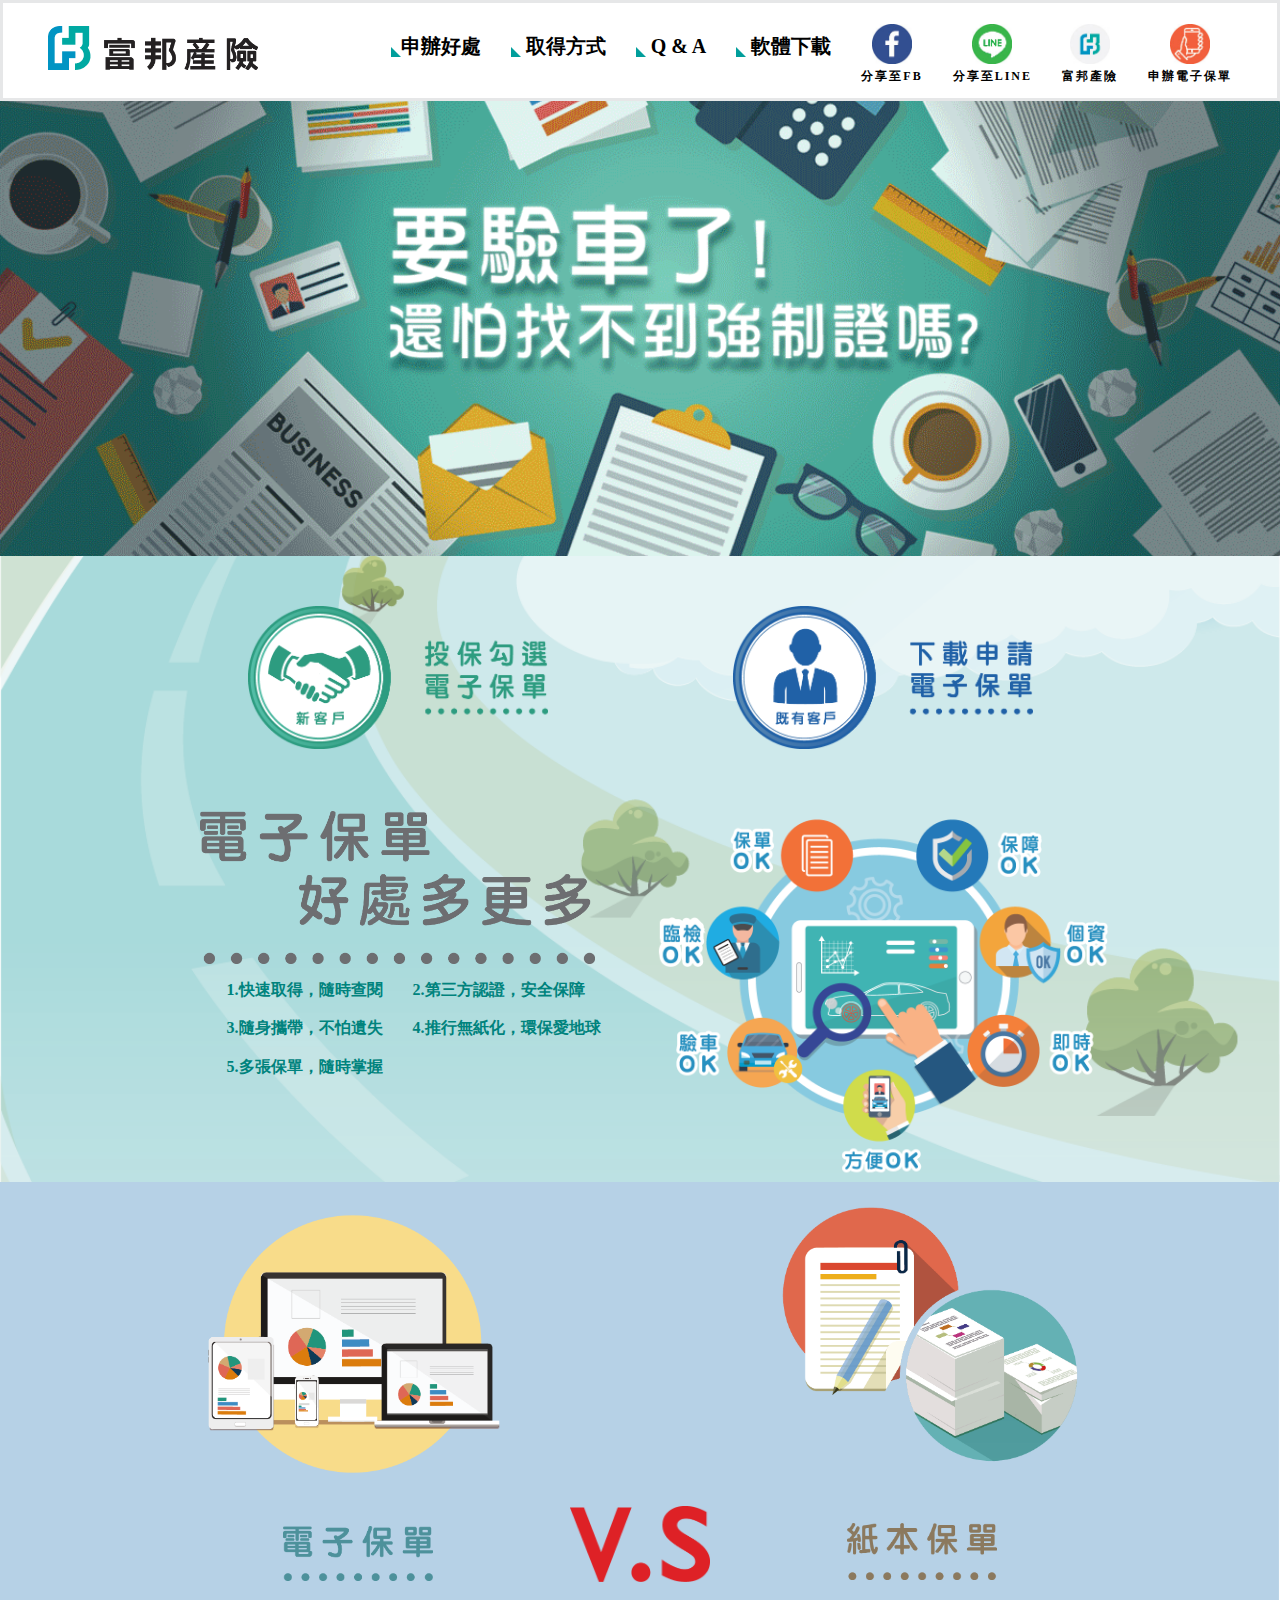
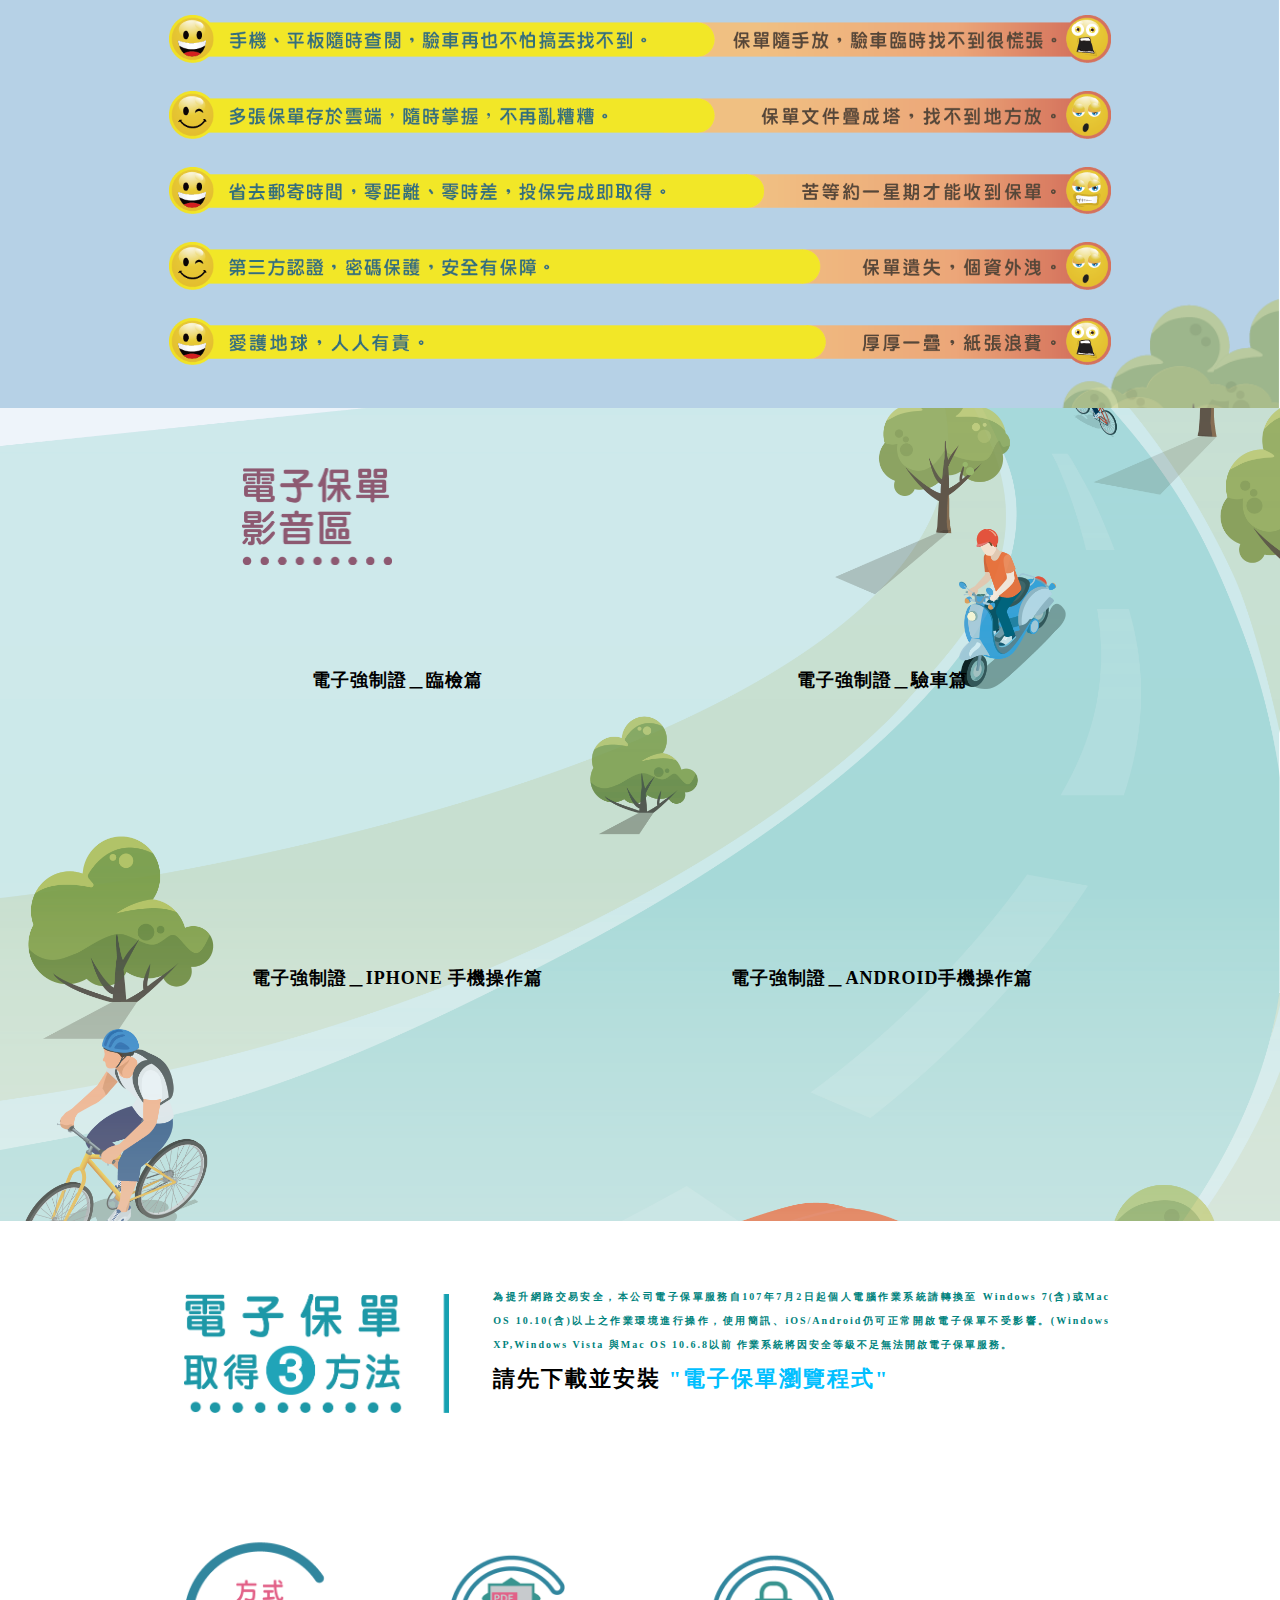
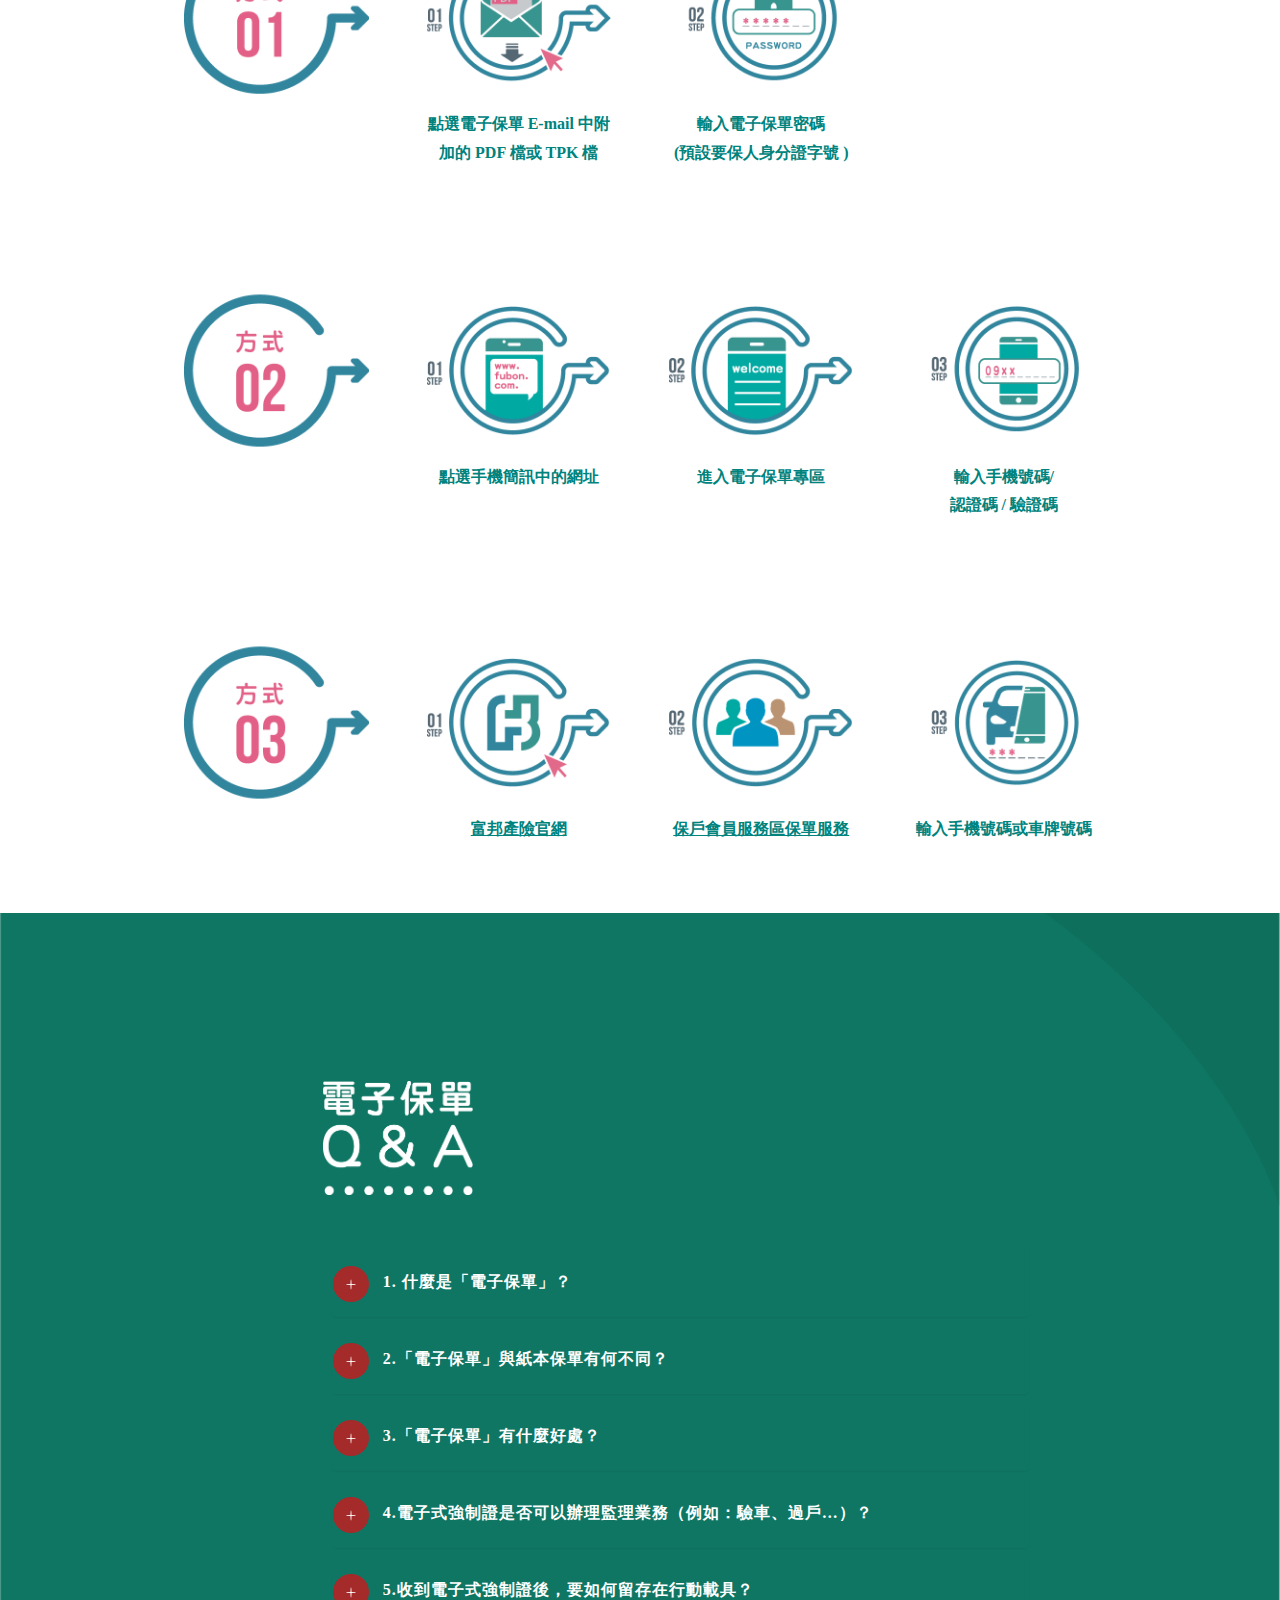
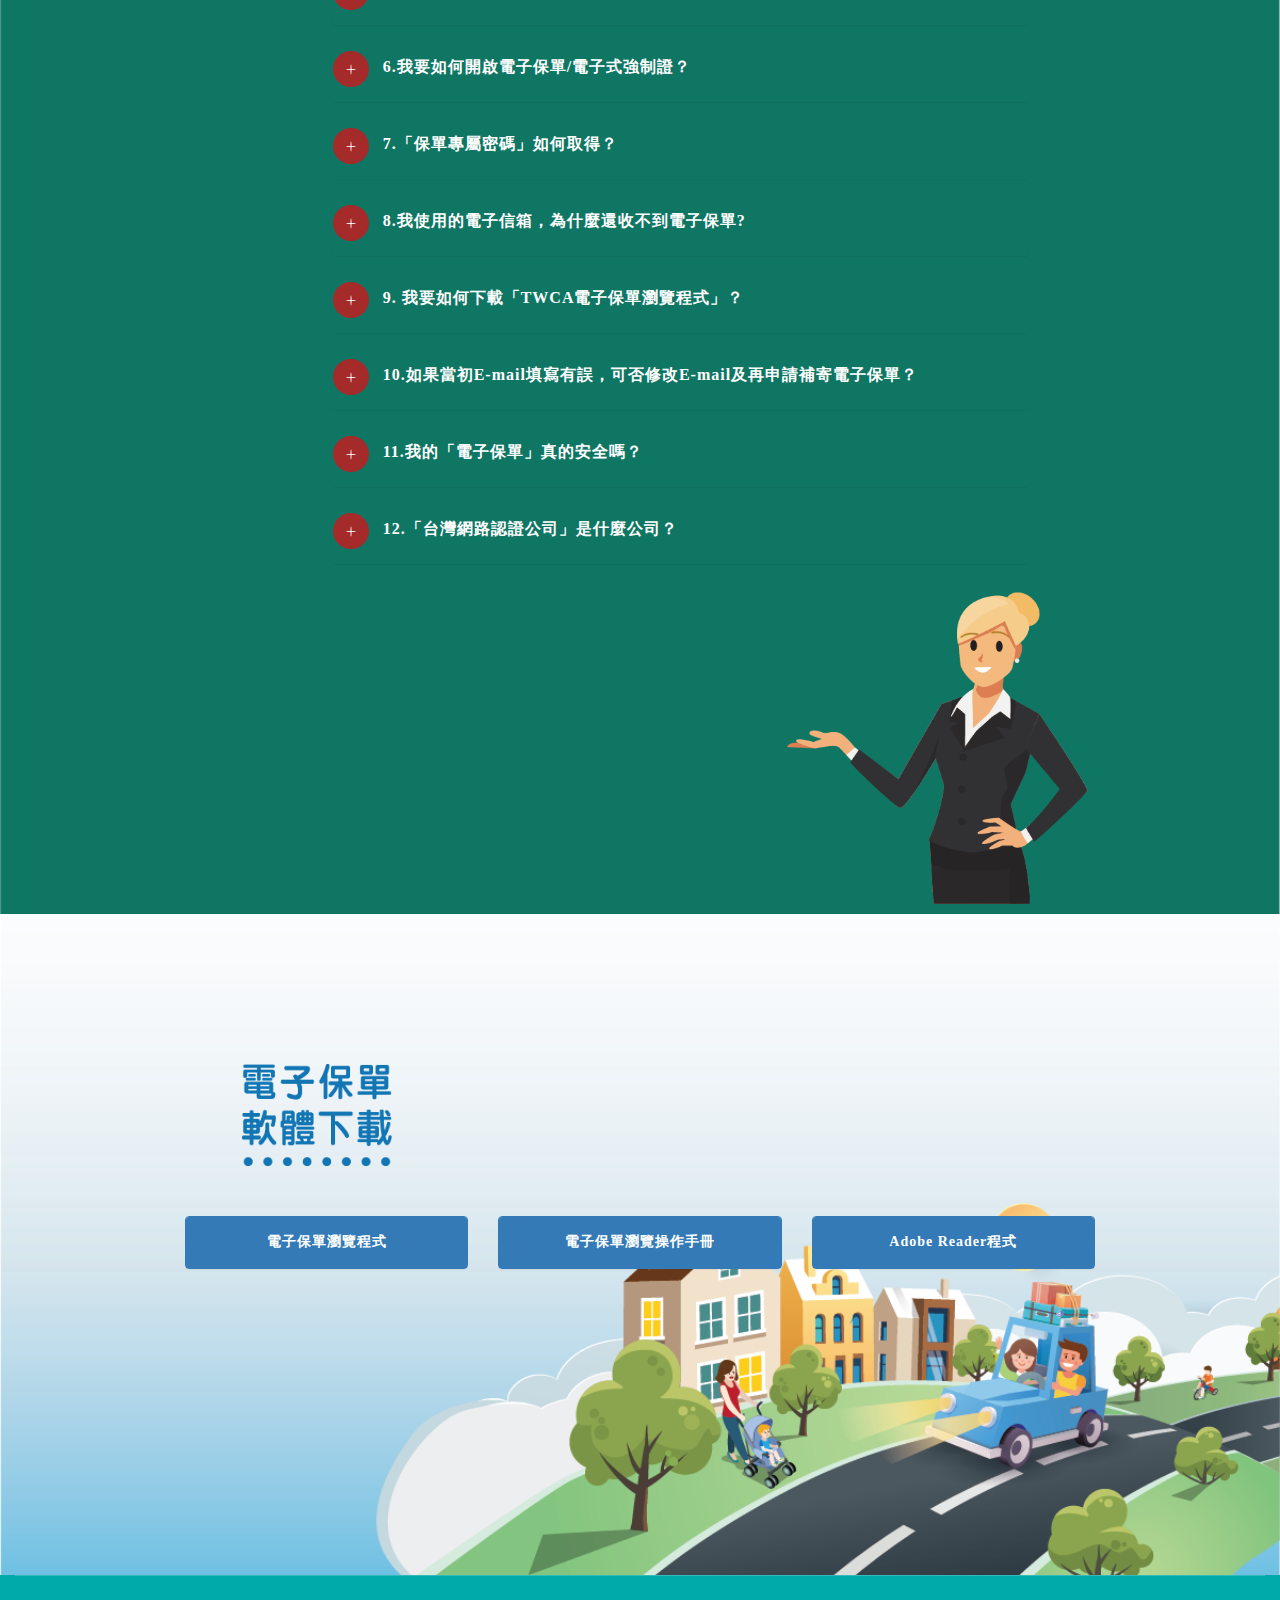
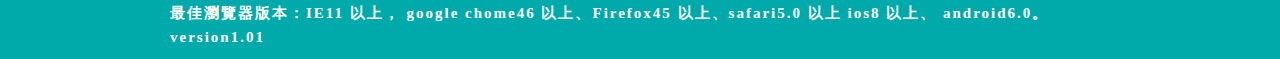
<file: colid-colorlib/index.html>
<!doctype html>
<html class="no-js" lang="zxx">

<head>
    <!-- Global site tag (gtag.js) - Google Analytics -->
    <script async src="https://www.googletagmanager.com/gtag/js?id=UA-48785672-1"></script>
    <script>
        window.dataLayer = window.dataLayer || [];
        function gtag() { dataLayer.push(arguments); }
        gtag("js", new Date());
        gtag("config", "UA-48785672-1", {
            'linker': {
                'domains': ['www.fubon.com', 'b2c.518fb.com']
            }
        });
    </script>

    <meta charset="utf-8">
    <meta name="author" content="John Doe">
    <meta name="keywords" content="HTML,CSS,XML,JavaScript">
    <meta http-equiv="x-ua-compatible" content="ie=edge">
    <meta name="viewport" content="width=device-width, initial-scale=1.0">
    <meta name="description" content="保單電子化，便利又環保。手機平板隨時查閱，驗車再也不怕找不到。">
    <meta name="keywords" content="富邦金控LINE、富邦產險LINE、富邦活動、LINE優惠、綁定服務、富邦LINE個人化服務、FUBON LINE、LINE車險、LINE旅平險、富邦LINE" />
    <meta property="og:title" content="富邦產險-電子保單專區" />
    <meta property="og:description" content="保單電子化，便利又環保。手機平板隨時查閱，驗車再也不怕找不到。" />
    <meta property="og:site_name" content="富邦產險-電子保單專區" />
    <meta property="og:type" content="website" />
    <meta property="og:url" content="https://www.fubon.com/insurance/b2c/content/e_policy/index.html" />
    <meta property="og:image" content="https://www.fubon.com/insurance/b2c/content/e_policy/images/kv-01.png" />

    <!-- Title -->
    <title>富邦產險-電子保單專區</title>
    <!-- Place favicon.ico in the root directory -->
    <link rel="apple-touch-icon" href="images/favicon.ico">
    <link rel="shortcut icon" type="image/ico" href="images/favicon.ico" />
    <!-- Plugin-CSS -->
    <link rel="stylesheet" href="css/bootstrap.min.css">
    <link rel="stylesheet" href="css/owl.carousel.min.css">
    <link rel="stylesheet" href="css/themify-icons.css">
    <link rel="stylesheet" href="css/magnific-popup.css">
    <link rel="stylesheet" href="css/animate.css">
    <!-- Main-Stylesheets -->
    <link rel="stylesheet" href="css/normalize.css">
    <link rel="stylesheet" href="style.css">
    <link rel="stylesheet" href="css/responsive.css">
    <script src="js/vendor/modernizr-2.8.3.min.js"></script>
    <!--[if lt IE 9]>
        <script src="//oss.maxcdn.com/html5shiv/3.7.2/html5shiv.min.js"></script>
        <script src="//oss.maxcdn.com/respond/1.4.2/respond.min.js"></script>
    <![endif]-->
    <style type="text/css">
        .icon-bar {
            color: black;
        }

        .qaColor {
            color: white !important;
        }

        .mobileLogo {
            position: absolute;
            left: 0px;
            top: 0px;
            z-index: -1;
        }

        #myBtnTop {
            display: none;
            position: fixed;
            bottom: 20px;
            right: 30px;
            z-index: 99;
            font-size: 18px;
            border: none;
            outline: none;
            background-color: red;
            color: white;
            cursor: pointer;
            padding: 15px;
            border-radius: 4px;
        }

        #myBtnTop:hover {
            background-color: #555;
        }
    </style>
</head>

<body data-spy="scroll" data-target="#primary-menu">


    <div class="preloader">
        <div class="sk-folding-cube">
            <div class="sk-cube1 sk-cube"></div>
            <div class="sk-cube2 sk-cube"></div>
            <div class="sk-cube4 sk-cube"></div>
            <div class="sk-cube3 sk-cube"></div>
        </div>
    </div>

    <!--Mainmenu-area-->
    <div class="mainmenu-area" data-spy="affix" data-offset-top="205">
        <div class="container" id="myNavbar">
            <!--Logo PC -->
            <div class="hidden-xs hidden-sm col-md-12 col-lg-12">
                <div class="navbar-brand">
                    <img src="images/icon/ICON-05.png" alt="" vspace="8" class="pcLogo">
                </div>
                <button type="button" class="navbar-toggle" data-toggle="collapse" data-target="#primary-menu">
                    <span class="icon-bar"></span>
                    <span class="icon-bar"></span>
                    <span class="icon-bar"></span>
                </button>
                <nav class="collapse navbar-collapse" id="primary-menu">
                    <ul class="nav navbar-nav navbar-right">
                        <li style="padding-top: 5px;"><a href="#insurance-page">
                                <p></p><img src="images/icon/ICON-31.png" class="menuicon" style="width: 10px;"><span
                                    class="headerTest">申辦好處</span>
                            </a></li>
                        <li style="padding-top: 5px;"><a href="#feature-page">
                                <p></p><img src="images/icon/ICON-31.png" class="menuicon" style="width: 10px;"><span
                                    class="headerTest"> 取得方式</span>
                            </a></li>
                        <li style="padding-top: 5px;"><a href="#QA-page">
                                <p></p><img src="images/icon/ICON-31.png" class="menuicon" style="width: 10px;"><span
                                    class="headerTest"> Q & A</span>
                            </a></li>
                        <li style="padding-top: 5px;"><a href="#footer-page">
                                <p></p><img src="images/icon/ICON-31.png" class="menuicon" style="width: 10px;"><span
                                    class="headerTest"> 軟體下載</span>
                            </a></li>
                        <li><a href="#"
                                onclick="openWindows('https://www.facebook.com/sharer/sharer.php?u=https://www.fubon.com/insurance/b2c/content/e_policy/index.html')"><img
                                    src="images/icon/ICON-01.jpg">
                                <p>分享至FB</p>
                            </a></li>
                        <li><a href="#"
                                onclick="openWindows('http://line.me/R/msg/text/?富邦產險LINE官方帳號活動網頁&https://www.fubon.com/insurance/b2c/content/e_policy/index.html')"
                                target="_blank"><img src="images/icon/ICON-02.jpg">
                                <p>分享至LINE</p>
                            </a></li>

                        <li><a href="#" onclick="openWindows('https://www.fubon.com/insurance/home/index.htm')"
                                target="_blank"><img src="images/icon/ICON-03.jpg">
                                <p>富邦產險</p>
                            </a></li>

                        <li><a href="file/富邦產險電子保單申請書-下載版final_可填寫.pdf" target="_blank"><img
                                    src="images/icon/ICON-04.jpg">
                                <p>申辦電子保單</p>
                            </a></li>
                    </ul>
                </nav>
            </div>

            <!--Logo pad -->
            <div class="hidden-xs col-sm-12 hidden-md hidden-lg">
                <div class="navbar-brand logo">
                    <a href="#"><img src="images/icon/ICON-05.png" alt="" vspace="5" class="myLogo"></a>
                </div>
                <button type="button" class="navbar-toggle" data-toggle="collapse" data-target="#primary-menu">
                    <span class="icon-bar"></span>
                    <span class="icon-bar"></span>
                    <span class="icon-bar"></span>
                </button>
                <nav class="collapse navbar-collapse" id="primary-menu">
                    <ul class="nav navbar-nav navbar-right">
                        <li><a href="#insurance-page">
                                <p></p><img src="images/icon/ICON-31.png" class="menuicon" style="width: 8px;"> 申辦好處
                            </a></li>
                        <li><a href="#feature-page">
                                <p></p><img src="images/icon/ICON-31.png" class="menuicon" style="width: 8px;"> 取得方式
                            </a></li>
                        <li><a href="#QA-page">
                                <p></p><img src="images/icon/ICON-31.png" class="menuicon" style="width: 8px;"> Q & A
                            </a></li>
                        <li><a href="#footer-page">
                                <p></p><img src="images/icon/ICON-31.png" class="menuicon" style="width: 8px;"> 軟體下載
                            </a></li>

                        <li><a href="#"
                                onclick="openWindows('https://www.facebook.com/sharer/sharer.php?u=https://hunag-yean.github.io/sample/colid-colorlib/index.html')"
                                target="_blank">
                                <img src="images/icon/ICON-01.png"></a></li>
                        <li><a href="#"
                                onclick="openWindows('http://line.me/R/msg/text/?富邦產險LINE官方帳號活動網頁&https://hunag-yean.github.io/sample/colid-colorlib/index.html')"
                                target="_blank">
                                <img src="images/icon/ICON-02.png"></a></li>

                        <li><a href="#" onclick="openWindows('https://www.fubon.com/insurance/home/index.htm')"
                                target="_blank">
                                <img src="images/icon/ICON-03.png"></a></li>


                        <li><a href="file/富邦產險電子保單申請書-下載版final_可填寫.pdf" target="_blank" ">
			          		<img src=" images/icon/ICON-04.png"></a></li>
                    </ul>
                </nav>
            </div>

            <!--Logo mobile -->
            <div class="col-xs-12 hidden-sm hidden-md hidden-lg">
                <div class="navbar-brand logo">
                    <a href="#"><img src="images/icon/ICON-05.png" alt="" class="mobileLogo"></a>
                </div>
                <button type="button" class="navbar-toggle" data-toggle="collapse" data-target="#primary-menu-mobile">
                    <span class="icon-bar" style="background-color: black;"></span>
                    <span class="icon-bar" style="background-color: black;"></span>
                    <span class="icon-bar" style="background-color: black;"></span>
                </button>
                <nav class="collapse navbar-collapse" id="primary-menu-mobile">
                    <ul class="nav navbar-nav navbar-right">
                        <li>
                            <p></br></p>
                        </li>
                        <li class="mobileli"><a href="#insurance-page" data-target="#primary-menu-mobile"
                                data-toggle="collapse" onclick="">
                                <p></p>&nbsp;&nbsp;&nbsp;&nbsp;&nbsp;&nbsp;&nbsp;&nbsp;&nbsp;&nbsp;&nbsp;
                                <img src="images/icon/ICON-31.png" class="menuicon"
                                    style="width: 15px;">&nbsp;&nbsp;申辦好處
                            </a></li>
                        <li class="mobileli"><a href="#feature-page" data-target="#primary-menu-mobile"
                                data-toggle="collapse">
                                <p></p>&nbsp;&nbsp;&nbsp;&nbsp;&nbsp;&nbsp;&nbsp;&nbsp;&nbsp;&nbsp;&nbsp;
                                <img src="images/icon/ICON-31.png" class="menuicon"
                                    style="width: 15px;">&nbsp;&nbsp;取得方式
                            </a></li>
                        <li class="mobileli"><a href="#QA-page" data-target="#primary-menu-mobile"
                                data-toggle="collapse">
                                <p></p>&nbsp;&nbsp;&nbsp;&nbsp;&nbsp;&nbsp;&nbsp;&nbsp;&nbsp;&nbsp;&nbsp;
                                <img src="images/icon/ICON-31.png" class="menuicon" style="width: 15px;">&nbsp;&nbsp;Q &
                                A
                            </a></li>
                        <li class="mobileli"><a href="#footer-page" data-target="#primary-menu-mobile"
                                data-toggle="collapse">
                                <p></p>&nbsp;&nbsp;&nbsp;&nbsp;&nbsp;&nbsp;&nbsp;&nbsp;&nbsp;&nbsp;&nbsp;
                                <img src="images/icon/ICON-31.png" class="menuicon"
                                    style="width: 15px;">&nbsp;&nbsp;軟體下載
                            </a></li>
                        <li class="mobileli"><a href="#"
                                onclick="openWindows('https://www.facebook.com/sharer/sharer.php?u=https://hunag-yean.github.io/sample/colid-colorlib/index.html')">
                                &nbsp;&nbsp;&nbsp;&nbsp;&nbsp;&nbsp;&nbsp;&nbsp;&nbsp;&nbsp;&nbsp;<img
                                    src="images/icon/ICON-01.png"> 分享至FB</a></li>
                        <li class="mobileli"><a href="#"
                                onclick="openWindows('http://line.me/R/msg/text/?富邦產險LINE官方帳號活動網頁&https://hunag-yean.github.io/sample/colid-colorlib/index.html')"
                                target="_blank">
                                &nbsp;&nbsp;&nbsp;&nbsp;&nbsp;&nbsp;&nbsp;&nbsp;&nbsp;&nbsp;&nbsp;<img
                                    src="images/icon/ICON-02.png"> 分享至LINE</a></li>

                        <li class="mobileli"><a href="#"
                                onclick="openWindows('https://www.fubon.com/insurance/home/index.htm')" target="_blank">
                                &nbsp;&nbsp;&nbsp;&nbsp;&nbsp;&nbsp;&nbsp;&nbsp;&nbsp;&nbsp;&nbsp;<img
                                    src="images/icon/ICON-03.png"> 富邦產險</a></li>

                        <li class="mobileli"><a href="file/富邦產險電子保單申請書-下載版final_可填寫.pdf" target="_blank">
                                &nbsp;&nbsp;&nbsp;&nbsp;&nbsp;&nbsp;&nbsp;&nbsp;&nbsp;&nbsp;&nbsp;<img
                                    src="images/icon/ICON-04.png" alt=""> 申辦電子保單</a></li>
                    </ul>
                </nav>
            </div>
        </div>
    </div>
    <!--Mainmenu-area/-->

    <!--Header-area>
    <section class="header-area overlay full-height relative v-center" id="home-page">
    </section>
    <Header-area/-->

    <div>
        <img src="images/kv-4.gif" class="header-bg hidden-xs">
        <img src="images/mobile/376x56.jpg" class="col-xs-12 hidden-sm hidden-md hidden-lg"
            style="background-size:cover; height:40px">
        <img src="images/mobile/kv.gif" class="header-bg　col-xs-12 hidden-sm hidden-md hidden-lg">
    </div>

    <!--Feature-area-->
    <div class="fe-bg " id="insurance-page" class="img-fluid">
        <div class="container">
            <div class="row">
                <div class="col-xs-12 col-sm-6 col-md-6">
                    <div class="boxShow">
                        <a href="https://www.fubon.com/insurance/b2c/content/main/new02.html" target="_blank">
                            <div class="box-icon">
                                <img src="images/icon/ICON-43.png" width="300" alt="">
                            </div>
                        </a>
                    </div>
                </div>
                <div class="col-xs-12 col-sm-6 col-md-6">
                    <div class="boxShow">
                        <div class="box-icon">
                            <a href="javascript: void(0)" data-toggle="collapse" data-target="#moreE"> <img
                                    src="images/icon/ICON-44.png" width="300" alt=""></a>
                        </div>
                        <div class="col-xs-2 col-sm-2 col-md-2 text-center"></div>
                        <div class="col-xs-8 col-sm-8 col-md-8 text-center">
                            <div id="moreE" class="collapse">
                                <div class="panel panel-info">
                                    <div class="panel-body" style="padding: 8px">
                                        <a class="urlhoverColor"
                                            href="https://b2c.518fb.com/ecmobile/member/certificate.do" target="_blank">
                                            <p>1.電子式強制證下載</p>
                                        </a>
                                    </div>
                                    <div class="panel-heading" style="padding: 8px">
                                        <a class="urlhoverColor"
                                            href="https://b2c.518fb.com/ecmobile/member/login.do?r=d30afda1-040e-65b6-0736-415e0cdae103"
                                            target="_blank">
                                            <p>2.保單查詢</p>
                                        </a>
                                    </div>
                                    <div class="panel-body" style="padding: 8px">
                                        <a class="urlhoverColor" href="file/富邦產險電子保單申請書-下載版final_可填寫.pdf"
                                            target="_blank">
                                            <p>3.申請書下載</p>
                                        </a>
                                    </div>
                                </div>
                            </div>
                        </div>
                        <div class="col-xs-2 col-sm-2 col-md-2 text-center"></div>
                    </div>
                </div>
            </div>
            <div class="row">
                <div class="col-xs-12 col-sm-6 col-md-6　text-center">
                    <div class="boxShow2">
                        <div class="box-icon">
                            <img src="images/icon/ICON-46.png">
                        </div>
                    </div>
                    <div class="hidden-xs hidden-sm col-md-12 col-lg-12 logo">
                        <div class="row">
                            <div class="col-xs-6 col-sm-6 col-md-6 text-right">
                                <p class="mytext">1.快速取得，隨時查閱　</p>
                                <p class="mytext">3.隨身攜帶，不怕遺失　</p>
                                <p class="mytext">5.多張保單，隨時掌握　</p>
                            </div>
                            <div class="col-xs-6 col-sm-6 col-md-6 text-left">
                                <p class="mytext">2.第三方認證，安全保障</p>
                                <p class="mytext">4.推行無紙化，環保愛地球</p>
                            </div>
                        </div>
                    </div>
                    <div class="hidden-xs col-sm-12 hidden-md hidden-lg logo">
                        <div class="row">
                            <div class="col-xs-6 col-sm-6 col-md-6 text-right">
                                <p class="mytextPad">1.快速取得，隨時查閱　</p>
                                <p class="mytextPad">3.隨身攜帶，不怕遺失　</p>
                                <p class="mytextPad">5.多張保單，隨時掌握　</p>
                            </div>
                            <div class="col-xs-6 col-sm-6 col-md-6 text-left">
                                <p class="mytextPad">2.第三方認證，安全保障</p>
                                <p class="mytextPad">4.推行無紙化，環保愛地球</p>
                            </div>
                        </div>
                    </div>
                    <div class="col-xs-12 hidden-sm hidden-md hidden-lg logo">
                        <div class="row">
                            <div class="col-xs-6 col-sm-6 col-md-6 text-right">
                                <p class="mytextMobile">1.快速取得，隨時查閱　</p>
                                <p class="mytextMobile">3.隨身攜帶，不怕遺失　</p>
                                <p class="mytextMobile">5.多張保單，隨時掌握　</p>
                            </div>
                            <div class="col-xs-6 col-sm-6 col-md-6 text-left">
                                <p class="mytextMobile">2.第三方認證，安全保障</p>
                                <p class="mytextMobile">4.推行無紙化，環保愛地球</p>
                            </div>
                        </div>
                    </div>
                </div>
                <div class="col-xs-12 col-sm-6 col-md-6">
                    <div class="boxShowBigImg">
                        <div class="box-icon">
                            <img src="images/icon/ICON-15.png" alt="">
                        </div>
                    </div>
                </div>
            </div>
        </div>
    </div>

    <section class="section-paddin oldnew-bg">
        <div class="container">
            <div class="row">
                <div class="hidden-xs col-sm-6 col-md-6">
                    <div class="boxShow2">
                        <div class="box-icon">
                            <img src="images/ImgOne/ICON-41.png" width="300" style="float: left;">
                        </div>
                    </div>
                </div>
                <div class="hidden-xs col-sm-6 col-md-6">
                    <div class="boxShow2">
                        <div class="box-icon">
                            <img src="images/ImgOne/ICON-42.png" width="300" style="float: right;">
                        </div>
                    </div>
                </div>
            </div>
            <div class="row">
                <div class="hidden-xs col-sm-4 col-md-4 text-right">
                    <div class="boxShow2">
                        <div class="box-icon">
                            <img class="imgheader" src="images/ImgOne/ICON-43.png" width="300" vspace="20"
                                style="float: right;">
                        </div>
                    </div>
                </div>
                <div class="hidden-xs col-sm-4 col-md-4">
                    <div class="boxShow2">
                        <div class="box-icon">
                            <img src="images/ImgOne/ICON-45.png" width="140" alt="">
                        </div>
                    </div>
                </div>
                <div class="hidden-xs col-sm-4 col-md-4">
                    <div class="boxShow2">
                        <div class="box-icon">
                            <img class="imgheader" src="images/ImgOne/ICON-44.png" width="300" vspace="17"
                                style="float: left;">
                        </div>
                    </div>
                </div>
                <div class="row">
                    <div class="hidden-xs col-sm-12 col-md-12">
                        <div class="boxShowVS">
                            <div class="box-icon">
                                <img src="images/ImgOne/ICON-46.png" alt="">
                            </div>
                        </div>
                    </div>
                </div>
                <div class="row">
                    <div class="hidden-xs col-sm-12 col-md-12">
                        <div class="boxShowVS">
                            <div class="box-icon">
                                <img src="images/ImgOne/ICON-47.png" alt="">
                            </div>
                        </div>
                    </div>
                </div>
                <div class="row">
                    <div class="hidden-xs col-sm-12 col-md-12">
                        <div class="boxShowVS">
                            <div class="box-icon">
                                <img src="images/ImgOne/ICON-48.png" alt="">
                            </div>
                        </div>
                    </div>
                </div>
                <div class="row">
                    <div class="hidden-xs col-sm-12 col-md-12">
                        <div class="boxShowVS">
                            <div class="box-icon">
                                <img src="images/ImgOne/ICON-49.png" alt="">
                            </div>
                        </div>
                    </div>
                </div>
                <div class="row">
                    <div class="hidden-xs col-sm-12 col-md-12">
                        <div class="boxShowVS">
                            <div class="box-icon">
                                <img src="images/ImgOne/ICON-50.png" alt="">
                            </div>
                        </div>
                    </div>
                </div>
                <div class="row">
                    <div class="hidden-xs col-sm-12 col-md-12">
                        <div class="boxShowVS">
                            <div class="box-icon">
                            </div>
                        </div>
                    </div>
                </div>
                <div class="row">
                    <div class="hidden-xs col-sm-12 col-md-12">
                    </div>
                </div>
            </div>
    </section>


    <!-- mobile -->
    <section class="section-paddin oldnew-bg">
        <div class="container">
            <div class="row">
                <div class="col-xs-12 hidden-sm hidden-md hidden-lg">
                    <div class="boxShow2">
                        <div class="box-icon">
                            <img src="images/mobile/ICON_mobile-12.png">
                        </div>
                    </div>
                </div>
                <div class="col-xs-12  hidden-sm hidden-md hidden-lg">
                    <div class="boxShow2">
                        <div class="box-icon">
                            <img src="images/mobile/ICON_mobile-13.png" width="250">
                        </div>
                    </div>
                </div>
                <div class="col-xs-12 hidden-sm hidden-md hidden-lg">
                    <div class="boxShow2">
                        <div class="box-icon">
                            <span class="badge badge-danger eColor">
                                <img src="images/mobile/face/ICON_mobile-27.png" width="15" align="left">
                                &nbsp;手機、平板隨時查閱，驗車再也不怕搞丟找不到。　&nbsp;
                            </span>
                        </div>
                    </div>
                </div>
                <div class="col-xs-12 hidden-sm hidden-md hidden-lg">
                    <div class="boxShow2">
                        <div class="box-icon">
                            <span class="badge badge-danger eColor">
                                <img src="images/mobile/face/ICON_mobile-28.png" width="15" align="left">
                                &nbsp;多張保單存於雲端，隨時掌握，不再亂糟糟。　　　&nbsp;
                            </span>
                        </div>
                    </div>
                </div>
                <div class="col-xs-12 hidden-sm hidden-md hidden-lg">
                    <div class="boxShow2">
                        <div class="box-icon">
                            <span class="badge badge-danger eColor">
                                <img src="images/mobile/face/ICON_mobile-27.png" width="15" align="left">
                                &nbsp;省去郵寄時間，零距離、零時差，投保完成即取得。&nbsp;
                            </span>
                        </div>
                    </div>
                </div>
                <div class="col-xs-12 hidden-sm hidden-md hidden-lg">
                    <div class="boxShow2">
                        <div class="box-icon">
                            <span class="badge badge-danger eColor">
                                <img src="images/mobile/face/ICON_mobile-28.png" width="15" align="left">
                                &nbsp;第三方認證，密碼保護，安全有保障。　　　　 　　&nbsp;
                            </span>
                        </div>
                    </div>
                </div>
                <div class="col-xs-12 hidden-sm hidden-md hidden-lg">
                    <div class="boxShow2">
                        <div class="box-icon">
                            <span class="badge badge-danger eColor">
                                <img src="images/mobile/face/ICON_mobile-27.png" width="15" align="left">
                                &nbsp;愛護地球，人人有責。　　　　　　　　　　　　　&nbsp;
                            </span>
                        </div>
                    </div>
                </div>
            </div>
            <div class="row">
                <div class="col-xs-12 hidden-sm hidden-md hidden-lg">
                    <div class="boxShow2">
                        <div class="box-icon">
                            <img src="images/mobile/ICON_mobile-19.png" width="120">
                        </div>
                    </div>
                </div>
            </div>
            <div class="row">
                <div class="col-xs-12 hidden-sm hidden-md hidden-lg">
                    <div class="boxShow2">
                        <div class="box-icon">
                            <img src="images/mobile/ICON_mobile-20.png">
                        </div>
                    </div>
                </div>
                <div class="col-xs-12  hidden-sm hidden-md hidden-lg">
                    <div class="boxShow2">
                        <div class="box-icon">
                            <img src="images/mobile/ICON_mobile-21.png" width="250">
                        </div>
                    </div>
                </div>
                <div class="col-xs-12 hidden-sm hidden-md hidden-lg">
                    <div class="boxShow2">
                        <div class="box-icon">
                            <span class="badge badge-danger eColor">
                                <img src="images/mobile/face/ICON_mobile-29.png" width="15" align="left">
                                &nbsp;保單隨手放，驗車臨時找不到很慌張。　　　 　&nbsp;
                            </span>
                        </div>
                    </div>
                </div>
                <div class="col-xs-12 hidden-sm hidden-md hidden-lg">
                    <div class="boxShow2">
                        <div class="box-icon">
                            <span class="badge badge-danger eColor">
                                <img src="images/mobile/face/ICON_mobile-30.png" width="15" align="left">
                                &nbsp;保單文件疊成塔，找不到地方放。　　　 　　　&nbsp;
                            </span>
                        </div>
                    </div>
                </div>
                <div class="col-xs-12 hidden-sm hidden-md hidden-lg">
                    <div class="boxShow2">
                        <div class="box-icon">
                            <span class="badge badge-danger eColor">
                                <img src="images/mobile/face/ICON_mobile-31.png" width="15" align="left">
                                &nbsp;苦等約一星期才收到保單。　　　　　 　　　　&nbsp;
                            </span>
                        </div>
                    </div>
                </div>
                <div class="col-xs-12 hidden-sm hidden-md hidden-lg">
                    <div class="boxShow2">
                        <div class="box-icon">
                            <span class="badge badge-danger eColor">
                                <img src="images/mobile/face/ICON_mobile-29.png" width="15" align="left">
                                &nbsp;保單遺失，個資外洩。　　　　　　　　 　　　&nbsp;
                            </span>
                        </div>
                    </div>
                </div>
                <div class="col-xs-12 hidden-sm hidden-md hidden-lg">
                    <div class="boxShow2">
                        <div class="box-icon">
                            <span class="badge badge-danger eColor">
                                <img src="images/mobile/face/ICON_mobile-30.png" width="15" align="left">
                                &nbsp;厚厚一疊，紙張浪費。　　　　 　　　　　　　&nbsp;
                            </span>
                        </div>
                    </div>
                </div>
            </div>
    </section>

    <!--  -->
    <section class="section-padding vdo-bg" id="video-page">
        <div class="container">
            <div class="row">
                <div class="col-xs-12 col-sm-4 col-sm-4">
                    <div class="boxShow">
                        <div class="box-icon">
                            <img src="images/icon/ICON-42.png" alt="" class="imgheader">
                        </div>
                    </div>
                </div>
            </div>

            <div class="row">
                <div class="hidden-xs col-sm-6 col-md-6 col-lg-6">
                    <div class="box">
                        <h4>電子強制證＿臨檢篇</h4>
                        <iframe width="320" height="160" src="https://www.youtube.com/embed/s_Y6_-DPFIA" frameborder="0"
                            allowfullscreen></iframe>
                    </div>
                </div>

                <div class="hidden-xs col-sm-6 col-md-6 col-lg-6">
                    <div class="box">
                        <h4>電子強制證＿驗車篇</h4>
                        <iframe width="320" height="160" src="https://www.youtube.com/embed/Rjd9VdEnzjQ" frameborder="0"
                            allowfullscreen></iframe>
                    </div>
                </div>

                <div class="hidden-xs col-sm-6 col-md-6 col-lg-6">
                    <div class="box">
                        <h4>電子強制證＿iphone 手機操作篇</h4>
                        <iframe width="320" height="160" src="https://www.youtube.com/embed/ePrB8joWYAE" frameborder="0"
                            allowfullscreen></iframe>
                    </div>
                </div>

                <div class="hidden-xs col-sm-6 col-md-6 col-lg-6">
                    <div class="box">
                        <h4>電子強制證＿Android手機操作篇</h4>
                        <iframe width="320" height="160" src="https://www.youtube.com/embed/S5_JIxrm2wM" frameborder="0"
                            allowfullscreen></iframe>
                    </div>
                </div>
            </div>

            <!-- mobile -->
            <div class="row">
                <div class="col-xs-6 hidden-sm hidden-md hidden-lg ">
                    <div class="box">
                        <h4>電子強制證＿臨檢篇</h4>
                        <iframe width="130" height="80" src="https://www.youtube.com/embed/s_Y6_-DPFIA" frameborder="0"
                            allowfullscreen></iframe>
                    </div>
                </div>

                <div class="col-xs-6 hidden-sm hidden-md hidden-lg">
                    <div class="box">
                        <h4>電子強制證＿驗車篇</h4>
                        <iframe width="130" height="80" src="https://www.youtube.com/embed/Rjd9VdEnzjQ" frameborder="0"
                            allowfullscreen></iframe>
                    </div>
                </div>

                <div class="col-xs-6 hidden-sm hidden-md hidden-lg">
                    <div class="box">
                        <h4>電子強制證＿iphone 手機操作篇</h4>
                        <iframe width="130" height="80" src="https://www.youtube.com/embed/ePrB8joWYAE" frameborder="0"
                            allowfullscreen></iframe>
                    </div>
                </div>

                <div class="col-xs-6 hidden-sm hidden-md hidden-lg">
                    <div class="box">
                        <h4>電子強制證＿Android手機操作篇</h4>
                        <iframe width="130" height="80" src="https://www.youtube.com/embed/S5_JIxrm2wM" frameborder="0"
                            allowfullscreen></iframe>
                    </div>
                </div>
            </div>
            <!-- mobile end -->
        </div>
    </section>

    <section class="gray-bg section-padding" id="feature-page">
        <div class="container">
            <div class="row">
                <div class="hidden-xs col-sm-4 col-md-4 col-lg-4">
                    <div class="boxShow">
                        <div class="box-icon">
                            <img src="images/icon/ICON-27.png" alt="" vspace="13">
                        </div>
                    </div>
                </div>
                <div class="col-xs-12 hidden-sm hidden-md hidden-lg">
                    <div class="boxShow">
                        <div class="box-icon">
                            <img src="images/ImgOne/ICON-30.png" alt="" vspace="13" class="imgheader">
                        </div>
                    </div>
                    <div class="panel panel-primary text-center">
                        <div class="panel-heading">
                            <a href="#footer-page">
                                <h5 class="qaColor">請先下載並安裝電子保單瀏覽程式</h5>
                            </a>
                        </div>
                    </div>
                </div>
                <div class="hidden-xs hidden-sm col-md-8 col-lg-8">
                    </br>
                    </br>
                    <div class="page-title">
                        <p class="mytext" style="font-size: 10px; text-align: justify;">
                            為提升網路交易安全，本公司電子保單服務自107年7月2日起個人電腦作業系統請轉換至
                            Windows 7(含)或Mac OS 10.10(含)以上之作業環境進行操作，使用簡訊、iOS/Android仍可正常開啟電子保單不受影響。(Windows XP,Windows
                            Vista 與Mac OS 10.6.8以前
                            作業系統將因安全等級不足無法開啟電子保單服務。</p>
                        <p style="font-size: 22px;">請先下載並安裝 <a class="urlhoverColor" href="#footer-page">"電子保單瀏覽程式"</a>
                        </p>
                    </div>
                </div>
                <div class="hidden-xs col-sm-8 hidden-md hidden-lg">
                    </br>
                    <div class="page-title">
                        <p class="mytext" style="font-size: 10px; text-align: justify;">
                            為提升網路交易安全，本公司電子保單服務自107年7月2日起個人電腦作業系統請轉換至
                            Windows 7(含)或Mac OS 10.10(含)以上之作業環境進行操作，使用簡訊、iOS/Android仍可正常開啟電子保單不受影響。(Windows XP,Windows
                            Vista 與Mac OS 10.6.8以前
                            作業系統將因安全等級不足無法開啟電子保單服務。</p>
                        <p style="font-size: 22px;">請先下載並安裝 <a class="urlhoverColor" href="#footer-page">"電子保單瀏覽程式"</a>
                        </p>
                    </div>
                </div>


            </div>
            <div class="row">
                <div class="hidden-xs col-sm-3 col-md-3">
                    <div class="boxShow">
                        <div class="box-icon">
                            <img src="images/icon/ICON-17.png" alt="">
                        </div>
                    </div>
                </div>
                <div class="hidden-xs col-sm-3 col-md-3">
                    <div class="boxShow">
                        <div class="box-icon">
                            <img src="images/icon/ICON-20.png" alt="">
                        </div>
                        <p class="mytext">點選電子保單 E-mail 中附加的 PDF 檔或 TPK 檔</p>
                    </div>
                </div>
                <div class="hidden-xs col-sm-3 col-md-3">
                    <div class="boxShow">
                        <div class="box-icon">
                            <img src="images/icon/ICON-21.png" alt="">
                        </div>
                        <p class="mytext">輸入電子保單密碼</br>(預設要保人身分證字號 )</p>
                    </div>
                </div>
            </div>
            <div class="row">
                <div class="hidden-xs col-sm-3 col-md-3">
                    <div class="boxShow">
                        <div class="box-icon">
                            <img src="images/icon/ICON-18.png" alt="">
                        </div>
                    </div>
                </div>
                <div class="hidden-xs col-sm-3 col-md-3">
                    <div class="boxShow">
                        <div class="box-icon">
                            <img src="images/icon/ICON-22.png" alt="">
                        </div>
                        <p class="mytext">點選手機簡訊中的網址</p>
                    </div>
                </div>
                <div class="hidden-xs col-sm-3 col-md-3">
                    <div class="boxShow">
                        <div class="box-icon">
                            <img src="images/icon/ICON-23.png" alt="">
                        </div>
                        <p class="mytext">進入電子保單專區</p>
                    </div>
                </div>
                <div class="hidden-xs col-sm-3 col-md-3">
                    <div class="boxShow">
                        <div class="box-icon">
                            <img src="images/icon/ICON-24.png" alt="">
                        </div>
                        <p class="mytext">輸入手機號碼/</br> 認證碼 / 驗證碼</p>
                    </div>
                </div>
            </div>
            <div class="row">
                <div class="hidden-xs col-sm-3 col-md-3">
                    <div class="boxShow">
                        <div class="box-icon">
                            <img src="images/icon/ICON-19.png" alt="">
                        </div>
                    </div>
                </div>
                <div class="hidden-xs col-sm-3 col-md-3">
                    <div class="box">
                        <a class="urlhoverColor" href="https://www.fubon.com/insurance/home/index.htm" target="_blank">
                            <div class="box-icon">
                                <img src="images/icon/ICON-25.png" alt="">
                                <p class="mytext"><U>富邦產險官網</U></p>
                            </div>
                        </a>
                    </div>
                </div>
                <div class="hidden-xs col-sm-3 col-md-3">
                    <div class="box">
                        <a class="urlhoverColor"
                            href="https://b2c.518fb.com/ecmobile/member/login.do?r=52edcb4d-f75c-4bf0-e5e5-204d21c3affd"
                            target="_blank">
                            <div class="box-icon">
                                <img src="images/icon/ICON-26.png" alt="">
                                <p class="mytext"><U>保戶會員服務區保單服務</U></p>
                            </div>
                        </a>
                    </div>
                </div>
                <div class="hidden-xs col-sm-3 col-md-3">
                    <div class="boxShow">
                        <div class="box-icon">
                            <img src="images/icon/ICON-45.png" alt="">
                        </div>
                        <p class="mytext">輸入手機號碼或車牌號碼</p>
                    </div>
                </div>
            </div>

            <!-- mobile -->
            <div class="row">
                <div class="col-xs-offset-2 col-xs-8 col-xs-offset-2 hidden-sm hidden-md hidden-lg">
                    <div class="boxShow">
                        <div class="box-icon-mobile">
                            &nbsp;&nbsp;<img src="images/mobile/ICON_mobile-01.png" alt="">
                        </div>
                    </div>
                </div>
                <div class="col-xs-offset-2 col-xs-8 col-xs-offset-2 hidden-sm hidden-md hidden-lg">
                    <div class="boxShow">
                        <div class="box-icon-mobile">
                            <img src="images/mobile/ICON_mobile-02.png" alt="">
                        </div>
                        <p class="mytext">點選電子保單 E-mail 中附加的 PDF 檔或 TPK 檔</p>
                    </div>
                </div>
                <div class="col-xs-offset-2 col-xs-8 col-xs-offset-2 hidden-sm hidden-md hidden-lg">
                    <div class="boxShow">
                        <div class="box-icon-mobile">
                            <img src="images/mobile/ICON_mobile-03.png" alt="">
                        </div>
                        <p class="mytext">輸入電子保單密碼 </br>(預設要保人身分證字號 )</p>
                    </div>
                </div>
            </div>
            <div class="row">
                <div class="col-xs-offset-2 col-xs-8 col-xs-offset-2 hidden-sm hidden-md hidden-lg">
                    <div class="boxShow">
                        <div class="box-icon-mobile">&nbsp;&nbsp;
                            <img src="images/mobile/ICON_mobile-04.png" alt="">
                        </div>
                    </div>
                </div>
                <div class="col-xs-offset-2 col-xs-8 col-xs-offset-2 hidden-sm hidden-md hidden-lg">
                    <div class="boxShow">
                        <div class="box-icon-mobile">
                            <img src="images/mobile/ICON_mobile-05.png" alt="">
                        </div>
                        <p class="mytext">點選手機簡訊中的網址</p>
                    </div>
                </div>
                <div class="col-xs-offset-2 col-xs-8 col-xs-offset-2 hidden-sm hidden-md hidden-lg">
                    <div class="boxShow">
                        <div class="box-icon-mobile">
                            <img src="images/mobile/ICON_mobile-06.png" alt="">
                        </div>
                        <p class="mytext">進入電子保單專區</p>
                    </div>
                </div>
                <div class="col-xs-offset-2 col-xs-8 col-xs-offset-2 hidden-sm hidden-md hidden-lg">
                    <div class="boxShow">
                        <div class="box-icon-mobile">
                            <img src="images/mobile/ICON_mobile-07.png" alt="">
                        </div>
                        <p class="mytext">輸入手機號碼 /</br> 認證碼 / 驗證碼</p>
                    </div>
                </div>
            </div>
            <div class="row">
                <div class="col-xs-offset-2 col-xs-8 col-xs-offset-2 hidden-sm hidden-md hidden-lg">
                    <div class="boxShow">
                        <div class="box-icon-mobile">&nbsp;&nbsp;
                            <img src="images/mobile/ICON_mobile-08.png" alt="">
                        </div>
                    </div>
                </div>
                <div class="col-xs-offset-2 col-xs-8 col-xs-offset-2 hidden-sm hidden-md hidden-lg">
                    <div class="box">
                        <a class="urlhoverColor" href="https://www.fubon.com/insurance/home/index.htm" target="_blank">
                            <div class="box-icon-mobile">
                                <img src="images/mobile/ICON_mobile-09.png" alt="">
                                </br>
                                <p class="mytext"><U>富邦產險官網</U></p>
                            </div>
                        </a>
                    </div>
                </div>
                <div class="col-xs-offset-2 col-xs-8 col-xs-offset-2 hidden-sm hidden-md hidden-lg">
                    <div class="box">
                        <a class="urlhoverColor"
                            href="https://b2c.518fb.com/ecmobile/member/login.do?r=52edcb4d-f75c-4bf0-e5e5-204d21c3affd"
                            target="_blank">
                            <div class="box-icon-mobile">
                                <img src="images/mobile/ICON_mobile-10.png" alt="">
                                <p class="mytext"><U>保戶會員服務區保單服務</U></p>
                            </div>
                        </a>
                    </div>
                </div>
                <div class="col-xs-offset-2 col-xs-8 col-xs-offset-2 hidden-sm hidden-md hidden-lg">
                    <div class="boxShow">
                        <div class="box-icon-mobile">
                            <img src="images/mobile/ICON_mobile-11.png" alt="">
                        </div>
                        <p class="mytext">輸入手機號碼或車牌號碼</p>
                    </div>
                </div>
            </div>
            <!-- mobile end -->
        </div>
    </section>

    <section class="gray-bg section-padding QA-bg" id="QA-page">
        <div class="container">
            <div class="row">
                <div class="col-xs-12 col-sm-6 col-md-6">
                    <div class="boxShow">
                        <div class="box-icon">
                            </br></br> </br></br>
                            <img src="images/icon/ICON-29.png" class="imgheader" alt="">
                        </div>
                    </div>
                </div>
            </div>
            <div class="row">
                <div class="col-xs-12 col-sm-10 col-sm-offset-1 col-md-9 col-md-offset-2">
                    <div class="panel-group" id="accordion">
                        <div class="panel">
                            <h4 class="panel-title qaColor">
                                <a data-toggle="collapse" data-parent="#accordion" href="#collapse1">1. 什麼是「電子保單」？</a>
                            </h4>
                            <div id="collapse1" class="panel-collapse collapse ">
                                <p>電子保單是經由第三方公司認證、加密的電子化保單，以E-mail、手機簡訊的方式提供保單TPK及PDF檔給要保人，取代傳統紙本保單。</p>
                            </div>
                        </div>
                        <div class="panel">
                            <h4 class="panel-title qaColor">
                                <a data-toggle="collapse" data-parent="#accordion"
                                    href="#collapse2">2.「電子保單」與紙本保單有何不同？</a>
                            </h4>
                            <div id="collapse2" class="panel-collapse collapse">
                                <p>電子保單的法律效力與紙本保單是相同的。</p>
                            </div>
                        </div>
                        <div class="panel">
                            <h4 class="panel-title qaColor">
                                <a data-toggle="collapse" data-parent="#accordion" href="#collapse3">3.「電子保單」有什麼好處？</a>
                            </h4>
                            <div id="collapse3" class="panel-collapse collapse">
                                <p>-快速便利</p>
                                <p>完成投保繳費後，即可由E-mail及手機簡訊收到電子保單通知信及電子保單檔案。</p>
                                <p>-安全管理</p>
                                <p>透過台灣網路認證公司的加密、數位簽章認證等嚴密步驟，使您的保單資料更安全。</p>
                                <p>-節能減碳</p>
                                <p>響應環保愛地球，人人有責，創造無紙化的優質生活環境。</p>
                            </div>
                        </div>
                        <div class="panel">
                            <h4 class="panel-title qaColor">
                                <a data-toggle="collapse" data-parent="#accordion"
                                    href="#collapse4">4.電子式強制證是否可以辦理監理業務（例如：驗車、過戶…）？</a>
                            </h4>
                            <div id="collapse4" class="panel-collapse collapse">
                                <p>是的，如遇警察臨檢或須至監理站辦理各項監理業務時，可直接以行動載具(手機/平板)出示電子式強制證即可。（詳細監理業務說明可洽詢各監理所）</p>
                            </div>
                        </div>
                        <div class="panel">
                            <h4 class="panel-title qaColor">
                                <a data-toggle="collapse" data-parent="#accordion"
                                    href="#collapse5">5.收到電子式強制證後，要如何留存在行動載具？</a>
                            </h4>
                            <div id="collapse5" class="panel-collapse collapse">
                                <p>可運用相機擷取螢幕的功能，到照片中將這張照片設成我的最愛，下次從「我的最愛」相簿中就可以快速找到電子強制證！
                            </div>
                        </div>
                        <div class="panel">
                            <h4 class="panel-title qaColor">
                                <a data-toggle="collapse" data-parent="#accordion"
                                    href="#collapse6">6.我要如何開啟電子保單/電子式強制證？</a>
                            </h4>
                            <div id="collapse6" class="panel-collapse collapse">
                                <p>
                                    (1)點選電子保單E-mail中附加的PDF檔或TPK檔</br>→輸入電子保單密碼(預設要保人身份證字號)</br>
                                    *選擇PDF檔，請先安裝「Adobe Reader」</br>
                                    *選擇TPK檔，請先安裝「TWCA電子保單瀏覽程式」</br>
                                    (2)點選手機簡訊中的網址→進入電子保單專區</br>→輸入手機號碼/認證碼/驗證碼</br>
                                    →加入富邦FUBON LINE官方帳號查詢保單</br>
                                    (3)富邦產險官網→保戶會員服務區-保單服務-輸入手機號碼/</br>
                                    <a class="urlhoverColor"
                                        href="https://b2c.518fb.com/ecmobile/member/login.do?r=ecad645a-f96c-0e23-a127-9fb071aa0d0e"
                                        target="_blank">電子保單補發/下載 </a></br>
                                    <a class="urlhoverColor" href="https://b2c.518fb.com/ecmobile/member/certificate.do"
                                        target="_blank"> 電子式強制證/下載</a> </br>
                                </p>
                            </div>
                        </div>

                        <div class="panel">
                            <h4 class="panel-title qaColor">
                                <a data-toggle="collapse" data-parent="#accordion" href="#collapse7">7.「保單專屬密碼」如何取得？</a>
                            </h4>
                            <div id="collapse7" class="panel-collapse collapse">
                                <p>強制險：預設為被保險人的身分證字號。</p></br>
                                <p>任意險：預設為要保人的身分證字號。</p>
                            </div>
                        </div>
                        <div class="panel">
                            <h4 class="panel-title qaColor">
                                <a data-toggle="collapse" data-parent="#accordion"
                                    href="#collapse8">8.我使用的電子信箱，為什麼還收不到電子保單?</a>
                            </h4>
                            <div id="collapse8" class="panel-collapse collapse">
                                <p>
                                    若您使用Yahoo、Gmail、Hinet、PChome
                                    等免費信箱，請先檢查您的[垃圾信件匣]、[促銷內容]，以確保您不會錯過信件。並請將郵件改為非垃圾信，方法如下:勾選信件旁邊的核取方塊，選取「這不是垃圾信按鈕」。
                                </p>
                            </div>
                        </div>
                        <div class="panel">
                            <h4 class="panel-title qaColor">
                                <a data-toggle="collapse" data-parent="#accordion" href="#collapse9">9.
                                    我要如何下載「TWCA電子保單瀏覽程式」？</a>
                            </h4>
                            <div id="collapse9" class="panel-collapse collapse">
                                <p>客戶收到投保成功E-mail時，同時會提供TWCA電子保單瀏覽程式下載連結。</p>
                            </div>
                        </div>
                        <div class="panel">
                            <h4 class="panel-title qaColor">
                                <a data-toggle="collapse" data-parent="#accordion"
                                    href="#collapse10">10.如果當初E-mail填寫有誤，可否修改E-mail及再申請補寄電子保單？</a>
                            </h4>
                            <div id="collapse10" class="panel-collapse collapse">
                                <p>為確保客戶權益，請致電您的<a class="urlhoverColor"
                                        href="https://b2c.518fb.com/FubonEC/member_center.html"
                                        target="_blank">業務人員</a>，將協助查詢並作後續保單補寄處理作業。</p>
                            </div>
                        </div>
                        <div class="panel">
                            <h4 class="panel-title qaColor">
                                <a data-toggle="collapse" data-parent="#accordion"
                                    href="#collapse11">11.我的「電子保單」真的安全嗎？</a>
                            </h4>
                            <div id="collapse11" class="panel-collapse collapse">
                                <p>您所選擇的電子保單是透過台灣網路認證公司提供的ISAV電子保單第三方認證服務，保險公司提供的每份電子保單，都經過台網公司擔任第三方公正認證機構，電子保單內將包括保險公司及台網公司的雙重數位簽章，確保電子保單內容不被竄改。
                                </p>
                            </div>
                        </div>
                        <div class="panel hidden-xs">
                            <h4 class="panel-title qaColor">
                                <a data-toggle="collapse" data-parent="#accordion"
                                    href="#collapse12">12.「台灣網路認證公司」是什麼公司？</a>
                            </h4>
                            <div id="collapse12" class="panel-collapse collapse ">
                                <p>台灣網路認證公司 TWCA
                                    擁有專業電子商務安全機制，提供SSL憑證、安控軟硬體，為資訊安全做嚴格的把關，透過台灣網路認證公司提供的ISAV電子保單第三方認證服務，保險公司提供的每份電子保單，都經過台灣網路認證公司擔任第三方公正認證機構，電子保單內將包括保險公司及台灣網路認證公司的雙重數位簽章，確保電子保單內容不被竄改。
                                </p>
                                <a href="https://www.twca.com.tw/Portal/Portal.aspx"
                                    target="_blank">https://www.twca.com.tw/Portal/Portal.aspx</a>
                            </div>
                        </div>
                        <div class="panel hidden-sm hidden-md hidden-lg">
                            <h4 class="panel-title qaColor">
                                <a data-toggle="collapse" data-parent="#accordion"
                                    href="#collapse12-m">12.「台灣網路認證公司」是什麼公司？</a>
                            </h4>
                            <div id="collapse12-m" class="panel-collapse collapse ">
                                <p>台灣網路認證公司 TWCA
                                    擁有專業電子商務安全機制，提供SSL憑證、安控軟硬體，為資訊安全做嚴格的把關，透過台灣網路認證公司提供的ISAV電子保單第三方認證服務，保險公司提供的每份電子保單，都經過台灣網路認證公司擔任第三方公正認證機構，電子保單內將包括保險公司及台灣網路認證公司的雙重數位簽章，確保電子保單內容不被竄改。
                                </p>
                                <a href="https://www.twca.com.tw/Portal/Portal.aspx"
                                    target="_blank">https://www.twca.com.tw/Portal</br>/Portal.aspx</a>
                            </div>
                        </div>
                    </div>
                </div>
            </div>
            <div>
                <img src="images/icon/ICON-32.png" class="pull-right" width="350" alt="">
            </div>
        </div>
    </section>

    <!doctype html>
    <footer class="footer-area relative ft-bg " id="footer-page">
        <div class="container">
            <div class="row">
                <div class="col-xs-12 col-sm-4 col-md-4">
                    <div class="boxShow">
                        <div class="box-icon">
                            <img src="images/icon/ICON-30.png" alt="" class="imgheader">
                        </div>
                    </div>
                </div>
            </div>
            <!-- pc -->
            <div class="col-xs-12 hidden-sm col-md-4 col-lg-4">
                <div class="panel panel-primary text-center">
                    <div class="panel-heading"><a href="javascript: void(0)" data-toggle="collapse"
                            data-target="#moreone">
                            <h5 class="qaColor">電子保單瀏覽程式</h5>
                        </a></div>
                </div>
                <address id="moreone" class="side-icon-boxes collapse">
                    <div class="hidden-xs hidden-sm col-md-12 col-lg-12">
                        <div class="side-icon-box">
                            <a href="http://download.twca.com.tw/file/isavpcreader.zip" target="new" id="pc">
                                <div class="side-icon">
                                    <img src="images/icon/ICON-06.png">
                                </div>
                                <p class="dl"><br />PC</p>
                            </a>
                        </div>
                        <div class="side-icon-box">
                            <a href="http://download.twca.com.tw/file/isavmacreader.zip" target="new" id="mac">
                                <div class="side-icon">
                                    <img src="images/icon/ICON-07.png">
                                </div>
                                <p class="dl"><br />MAC</p>
                            </a>
                        </div>
                    </div>
                    <div class="col-xs-12 hidden-sm col-md-12 col-lg-12">
                        <div class="side-icon-box">
                            <a href="https://play.google.com/store/apps/details?id=com.twca.docreader.isav" target="new"
                                id="android">
                                <div class="side-icon">
                                    <img src="images/icon/ICON-08.png">
                                </div>
                                <p class="dl"><br />Android</p>
                            </a>
                        </div>
                    </div>
                    <div class="col-xs-12 hidden-sm col-md-12 col-lg-12">
                        <div class="side-icon-box">
                            <a href="https://itunes.apple.com/WebObjects/MZStore.woa/wa/viewSoftware?id=963032652&mt=8"
                                target="new" id="ios">
                                <div class="side-icon">
                                    <img src="images/icon/ICON-09.png">
                                </div>
                                <p class="dl"><br />IOS</p>
                            </a>
                        </div>
                    </div>
                </address>
                </br>
            </div>
            <div class="col-xs-12 hidden-sm col-md-4 col-lg-4">
                <div class="panel panel-primary text-center">
                    <div class="panel-heading"><a href="javascript: void(0)" data-toggle="collapse"
                            data-target="#moretwo">
                            <h5 class="qaColor">電子保單瀏覽操作手冊</h5>
                        </a></div>
                </div>
                <address id="moretwo" class="side-icon-boxes collapse">
                    <div class="side-icon-box">
                        <a href="https://b2c.518fb.com/portal/electronic_policy_reader/electronic_policy_reader_for_PC.pdf"
                            target="new" id="pc">
                            <div class="side-icon">
                                <img src="images/icon/ICON-10.png" alt="">
                            </div>
                            <p class="dl"><br />PC</p>
                        </a>
                    </div>

                    <div class="side-icon-box">
                        <a href="http://b2c.518fb.com/portal/electronic_policy_reader/electronic_policy_reader_for_MAC.pdf"
                            target="new" id="mac">
                            <div class="side-icon">
                                <img src="images/icon/ICON-11.png" alt="">
                            </div>
                            <p class="dl"><br />MAC</p>
                        </a>
                    </div>
                </address></br>
            </div>
            <div class="col-xs-12 hidden-sm col-md-4 col-lg-4">
                <div class="panel panel-primary text-center">
                    <div class="panel-heading"><a href="javascript: void(0)" data-toggle="collapse"
                            data-target="#morethree">
                            <h5 class="qaColor">Adobe Reader程式</h5>
                        </a></div>
                </div>
                <address id="morethree" class="side-icon-boxes collapse">
                    <div class="side-icon-box">
                        <a href="https://get.adobe.com/tw/reader/" target="new" id="adobe">
                            <div class="side-icon">
                                <img src="images/icon/ICON-12.png" alt="">
                            </div>
                            <p class="dl"><br />Adobe Reader</p>
                        </a>
                    </div>
                    <br /><br /><br />
                </address></br>
            </div>
            <!-- PC end -->

            <!-- pad -->
            <div class="hidden-xs col-sm-4 hidden-md hidden-lg">
                <div class="panel panel-primary text-center">
                    <div class="panel-heading">
                        <h5 class="qaColor">電子保單瀏覽程式</h5>
                    </div>
                </div>
                <div class="hidden-xs hidden-sm hidden-md hidden-lg">
                    <div class="side-icon-box">
                        <a href="https://b2c.518fb.com/portal/electronic_policy_reader/ISAV_Reader_Setup.exe"
                            target="new" id="pc">
                            <div class="side-icon">
                                <img src="images/icon/ICON-06.png">
                            </div>
                            <p class="dl"><br />PC</p>
                        </a>
                    </div>
                    <div class="side-icon-box">
                        <a href="https://b2c.518fb.com/portal/electronic_policy_reader/ISAV_Mac_Reader.pkg" target="new"
                            id="mac">
                            <div class="side-icon">
                                <img src="images/icon/ICON-07.png">
                            </div>
                            <p class="dl"><br />MAC</p>
                        </a>
                    </div>
                </div>
                <div class="hidden-xs col-sm-12 hidden-md hidden-lg">
                    <div class="side-icon-box">
                        <a href="https://play.google.com/store/apps/details?id=com.twca.docreader.isav" target="new"
                            id="android">
                            <div class="side-icon">
                                <img src="images/icon/ICON-08.png">
                            </div>
                            <p class="dl"><br />Android</p>
                        </a>
                    </div>
                </div>
                <div class="hidden-xs col-sm-12 hidden-md hidden-lg">
                    <div class="side-icon-box">
                        <a href="https://itunes.apple.com/WebObjects/MZStore.woa/wa/viewSoftware?id=963032652&mt=8"
                            target="new" id="ios">
                            <div class="side-icon">
                                <img src="images/icon/ICON-09.png">
                            </div>
                            <p class="dl"><br />IOS</p>
                        </a>
                    </div>
                </div>
                </br>
            </div>
            <div class="hidden-xs col-sm-4 hidden-md hidden-lg">
                <div class="panel panel-primary text-center">
                    <div class="panel-heading">
                        <h5 class="qaColor">電子保單瀏覽操作手冊</h5>
                    </div>
                </div>
                <div class="hidden-xs col-sm-12 hidden-md hidden-lg">
                    <div class="side-icon-box">
                        <a href="https://b2c.518fb.com/portal/electronic_policy_reader/electronic_policy_reader_for_PC.pdf"
                            target="new" id="pc">
                            <div class="side-icon">
                                <img src="images/icon/ICON-10.png" alt="">
                            </div>
                            <p class="dl"><br />PC</p>
                        </a>
                    </div>
                </div>
                <div class="hidden-xs col-sm-12 hidden-md hidden-lg">
                    <div class="side-icon-box">
                        <a href="http://b2c.518fb.com/portal/electronic_policy_reader/electronic_policy_reader_for_MAC.pdf"
                            target="new" id="mac">
                            <div class="side-icon">
                                <img src="images/icon/ICON-11.png" alt="">
                            </div>
                            <p class="dl"><br />MAC</p>
                        </a>
                    </div>
                </div>
            </div>
            <div class="hidden-xs col-sm-4 hidden-md hidden-lg">
                <div class="panel panel-primary text-center">
                    <div class="panel-heading">
                        <h5 class="qaColor">Adobe Reader程式</h5>
                    </div>
                </div>
                <address id="morethree" class="side-icon-boxes collapse">
                    <div class="hidden-xs col-sm-12 hidden-md hidden-lg">
                        <div class="side-icon-box">
                            <a href="https://get.adobe.com/tw/reader/" target="new" id="adobe">
                                <div class="side-icon">
                                    <img src="images/icon/ICON-12.png" alt="">
                                </div>
                                <p class="dl"><br />Adobe Reader</p>
                            </a>
                        </div>
                    </div>
                    <br /><br /><br />
                </address></br>
            </div>
            <!-- pad end -->

            <p>&nbsp;</p>
            <p>&nbsp;</p>
            <p>&nbsp;</p>
            <p>&nbsp;</p>
            <p>&nbsp;</p>
            <p>&nbsp;</p>
            <p>&nbsp;</p>
            <button onclick="topFunction()" id="#myBtnTop" title="Go to top" style="
			    display: none; /* Hidden by default */
			    position: fixed; /* Fixed/sticky position */
			    bottom:50px; /* Place the button at the bottom of the page */
			    right: 10px; /* Place the button 30px from the right */
			    z-index: 99; /* Make sure it does not overlap */
			    border: none; /* Remove borders */
			    outline: none; /* Remove outline */
			    background-color: #009E9C; /* Set a background color */
			    color: white; /* Text color */
			    cursor: pointer; /* Add a mouse pointer on hover */
			    padding: 15px; /* Some padding */
			    border-radius: 10px; /* Rounded corners */
			    font-size: 18px; /* Increase font size */
              ">Top</button>
        </div>


        <div class="hidden-xs hidden-sm col-md-12 col-lg-12" style="background-color: #00AAAA;">
            <div class="footer-bottom">
                <div class="container">
                    <p>
                        最佳瀏覽器版本：IE11 以上， google chome46 以上、Firefox45 以上、safari5.0 以上 ios8 以上、 android6.0。 version1.01
                    </p>
                </div>
            </div>
        </div>

        <div class="hidden-xs col-sm-12 hidden-md hidden-lg" style="background-color: #00AAAA;">
            <div class="footer-bottom">
                <div class="container">
                    <p>
                        最佳瀏覽器版本：IE11 以上， google chome46 以上、Firefox45 以上、safari5.0 以上 ios8 以上、 android6.0。 version1.01
                    </p>
                </div>
            </div>
        </div>

        <div class="col-xs-12 hidden-sm hidden-md hidden-lg" style="background-color: #00AAAA;">
            <div class="footer-bottom">
                <div class="container">
                    <p>
                        最佳瀏覽器版本：IE11 以上， google chome46 以上、Firefox45 以上、safari5.0 以上 ios8 以上、 android6.0。  version1.01
                    </p>
                </div>
            </div>
        </div>
    </footer>

    <!--Vendor-JS-->
    <script src="js/vendor/jquery-3.6.0.min.js"></script>
    <script src="js/vendor/bootstrap.min.js"></script>
    <!--Plugin-JS-->
    <script src="js/owl.carousel.min.js"></script>
    <script src="js/contact-form.js"></script>
    <script src="js/parallax.min.js"></script>
    <script src="js/scrollUp.min.js"></script>
    <script src="js/magnific-popup.min.js"></script>
    <script src="js/wow.min.js"></script>
    <!--Main-active-JS-->
    <script src="js/main.js"></script>
    <script src="https://www.w3schools.com/lib/w3.js"></script>
    <script>
        $(document).ready(function () {

            document.body.style.zoom = 1
            var scale = 'scale(1)';
            document.getElementById("myNavbar").style.webkitTransform = scale;    // Chrome, Opera, Safari
            document.getElementById("myNavbar").style.msTransform = scale;       // IE 9
            document.getElementById("myNavbar").style.transform = scale;     // General

            // Add scrollspy to <body>
            $('body').scrollspy({ target: ".navbar", offset: 50 });

            // Add smooth scrolling on all links inside the navbar
            $("#myNavbar a").on('click', function (event) {
                // Make sure this.hash has a value before overriding default behavior
                if (this.hash !== "") {
                    // Prevent default anchor click behavior
                    event.preventDefault();

                    // Store hash
                    var hash = this.hash;

                    // Using jQuery's animate() method to add smooth page scroll
                    // The optional number (800) specifies the number of milliseconds it takes to scroll to the specified area
                    $('html, body').animate({
                        scrollTop: $(hash).offset().top
                    }, 800, function () {

                        // Add hash (#) to URL when done scrolling (default click behavior)
                        window.location.hash = hash;
                    });
                }  // End if
            });
        });
    </script>

    <script type="text/javascript">
        navigator.sayswho = (function () {
            var ua = navigator.userAgent, tem,
                M = ua.match(/(opera|chrome|safari|firefox|msie|trident(?=\/))\/?\s*(\d+)/i) || [];
            if (/trident/i.test(M[1])) {
                tem = /\brv[ :]+(\d+)/g.exec(ua) || [];
                return 'IE ' + (tem[1] || '');
            }
            if (M[1] === 'Chrome') {
                tem = ua.match(/\b(OPR|Edge)\/(\d+)/);
                if (tem != null) return tem.slice(1).join(' ').replace('OPR', 'Opera');
            }
            M = M[2] ? [M[1], M[2]] : [navigator.appName, navigator.appVersion, '-?'];
            if ((tem = ua.match(/version\/(\d+)/i)) != null) M.splice(1, 1, tem[1]);
            return M.join(' ');
        })();

        var verson = navigator.sayswho;
        //console.log(verson);

        if (verson == 'MSIE 9' || verson == 'MSIE 8') {
            $(function () {
                $("#home-page").removeClass("header-area overlay full-height relative v-center").addClass("header-area section-padding");
            });
        } else if (verson != 'IE11' && verson != 'MSIE 10') {
            var prevScrollpos = window.pageYOffset;
            window.onscroll = function () {
                var currentScrollPos = window.pageYOffset;
                var delayInMilliseconds = 300; //1 second
                scrollFunction();
                if (prevScrollpos + 100 > currentScrollPos) {
                    document.getElementById("myNavbar").style.top = "0";
                    //alert("prevScrollpos="+prevScrollpos +" >  currentScrollPos="+currentScrollPos);
                } else {
                    document.getElementById("myNavbar").style.top = "-200px";
                    //alert("prevScrollpos="+prevScrollpos +" <  currentScrollPos="+currentScrollPos);
                }
                setTimeout(function () {
                    prevScrollpos = currentScrollPos;
                }, delayInMilliseconds);
            }
        }

        var supportsOrientationChange = "onorientationchange" in window,
            orientationEvent = supportsOrientationChange ? "orientationchange" : "resize";

        window.addEventListener(orientationEvent, function () {
        }, false);


        function openWindows(url) {
            var myWindow = window.open(url, "MsgWindow", "width=800,height=500");
        }


        function scrollFunction() {
            if (document.body.scrollTop > 20 || document.documentElement.scrollTop > 20) {
                document.getElementById("#myBtnTop").style.display = "block";
            } else {
                document.getElementById("#myBtnTop").style.display = "none";
            }
        }

        // When the user clicks on the button, scroll to the top of the document
        function topFunction() {
            document.body.scrollTop = 0;
            document.documentElement.scrollTop = 0;
        }

        w3.includeHTML();

    </script>

</body>

</html>
</file>
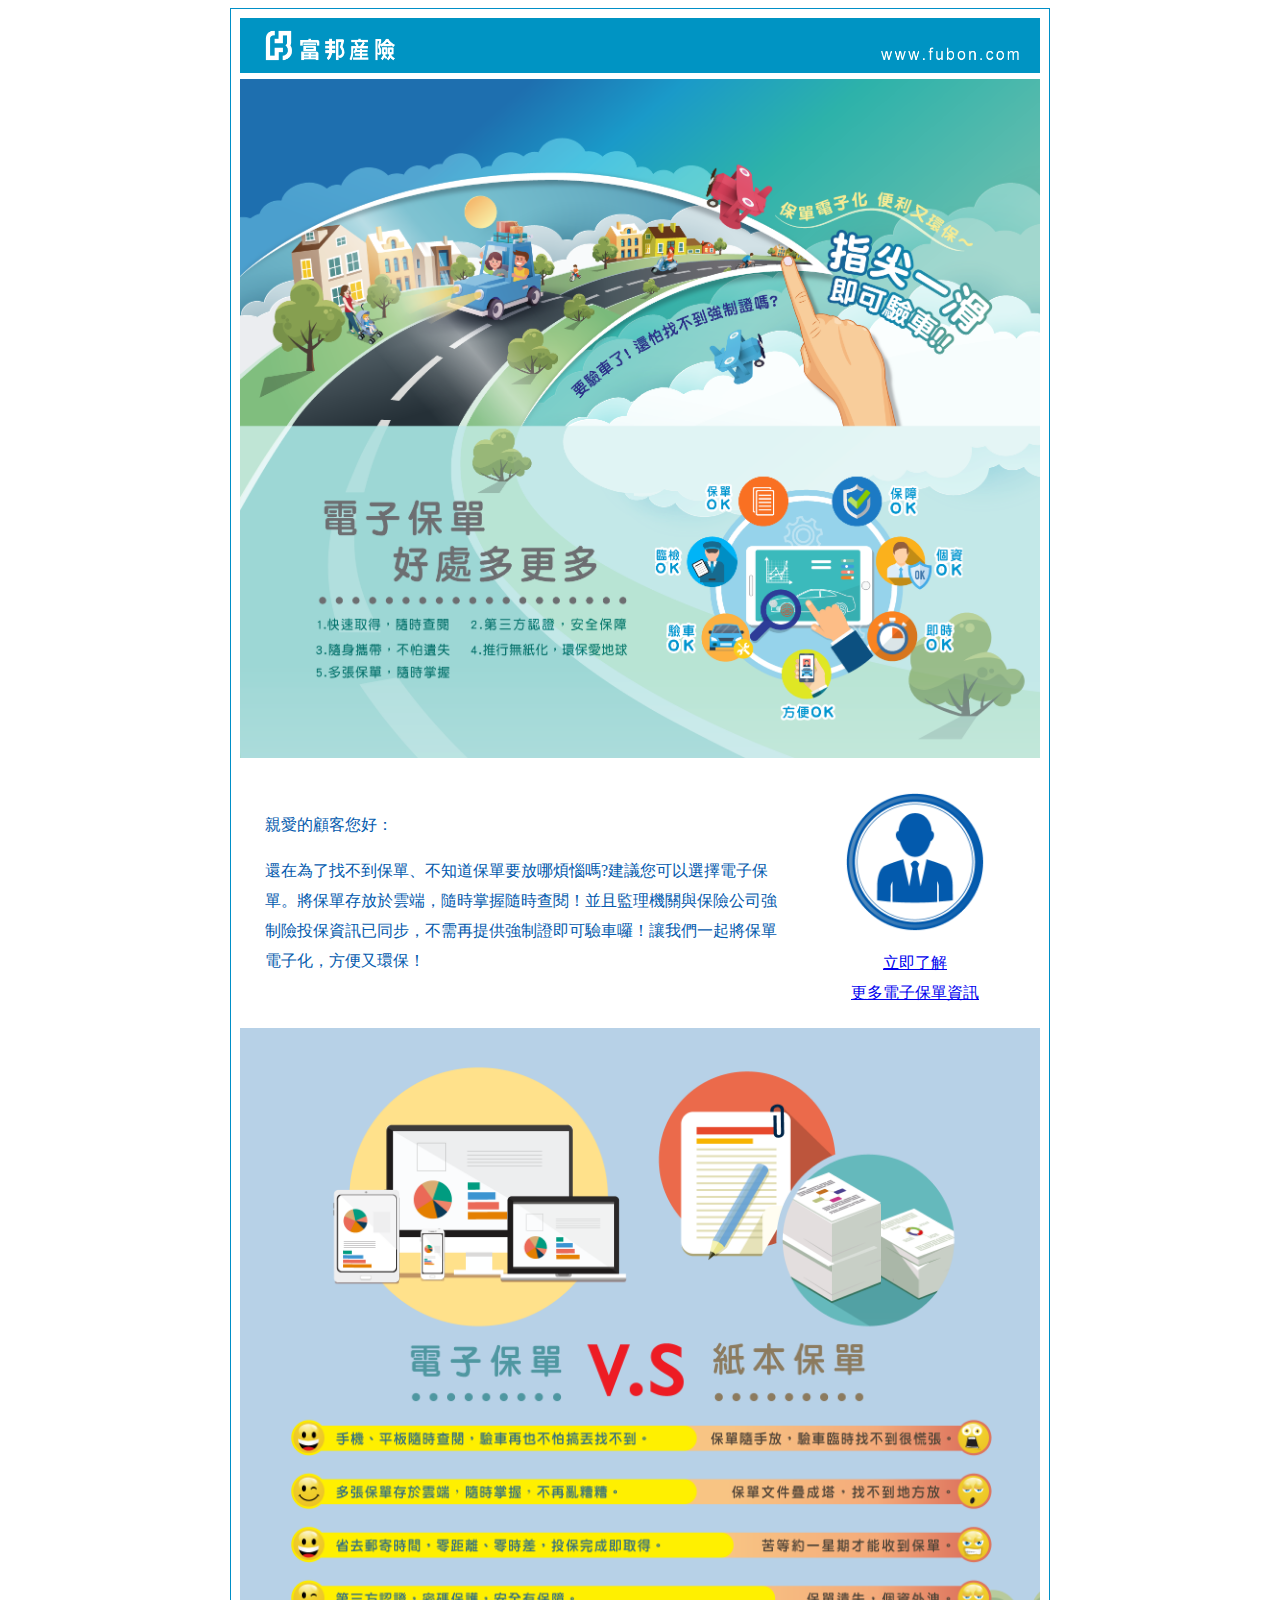
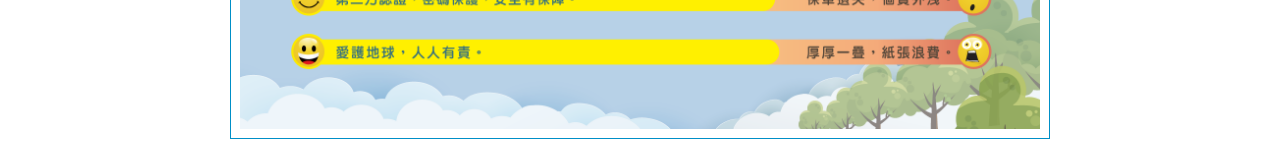
<file: example/index.html>
<!DOCTYPE html PUBLIC "-//W3C//DTD XHTML 1.0 Transitional//EN" "http://www.w3.org/TR/xhtml1/DTD/xhtml1-transitional.dtd">
<html xmlns="http://www.w3.org/1999/xhtml">
<head>
<meta http-equiv="Content-Type" content="text/html; charset=utf-8" />
<title>富邦產險 電子保單</title>
</head>
<body>

<table width="700" align="center" cellpadding="2" style="line-height: 30px; border: thin solid #008FC7; padding:1.5pt 1.5pt 1.5pt 1.5pt; font-family: Microsoft JhengHei;">
  <tr> 
    <td>
      <table width="700" border="0" align="center">
        <tr>
          <td colspan="4"><img src="img/top.png" width="800" height="55" alt=""/></td>
        </tr>
       </table> 
       <table width="700" border="0" align="center">    
        <tr>
          <td colspan="4"><img src="img/02.png" alt="" width="800" height="" title="富邦產險電子保單" border="0"/>
          </td>
        </tr>
        <tr>
          <td> 
          	<p style="margin-left:25px; color:#035AAD">親愛的顧客您好：</p>
          	<p style="margin-left:25px; color:#035AAD" ; margin-right:25px; text-align: justify;  text-justify: inter-word;">還在為了找不到保單、不知道保單要放哪煩惱嗎?建議您可以選擇電子保單。將保單存放於雲端，隨時掌握隨時查閱！並且監理機關與保險公司強制險投保資訊已同步，不需再提供強制證即可驗車囉！讓我們一起將保單電子化，方便又環保！</p>
          </td>
          <td width="250" style="text-align: center;"></br><a href="https://www.fubon.com/insurance/b2c/content/e_policy/index.html" target="_blank">
          		<img src="img/icon.png" alt="" width="140" align=center/>
          		<p>立即了解</br>更多電子保單資訊</p>
          	  </a> 
          </td>
        </tr>
        <tr>
          <td colspan="4"><img src="img/03.png" alt="" width="800" height="" title="富邦產險電子保單" border="0"/>
          </td>
        </tr>
      </table>	
    </td>
  </tr>
</table>

<map name="insure" id="insure">
  <area shape="rect" coords="244,949,570,1044" href="https://goo.gl/iC22DJ" target="_blank" alt="立即投保度假打工專案" />
  <area shape="rect" coords="565,898,751,926" href="https://www.fubon.com/insurance/b2c/content/working_holiday/201708/index.html" target="_blank" />
</map>
</body>

</html>
</file>
<file: colid-colorlib/css/themify-icons.css>
@font-face {
	font-family: 'themify';
	src:url('../fonts/themify.eot?-fvbane');
	src:url('../fonts/themify.eot?#iefix-fvbane') format('embedded-opentype'),
		url('../fonts/themify.woff?-fvbane') format('woff'),
		url('../fonts/themify.ttf?-fvbane') format('truetype'),
		url('../fonts/themify.svg?-fvbane#themify') format('svg');
	font-weight: normal;
	font-style: normal;
}

[class^="ti-"], [class*=" ti-"] {
	font-family: 'themify';
	speak: none;
	font-style: normal;
	font-weight: normal;
	font-variant: normal;
	text-transform: none;
	line-height: 1;

	/* Better Font Rendering =========== */
	-webkit-font-smoothing: antialiased;
	-moz-osx-font-smoothing: grayscale;
}

.ti-wand:before {
	content: "\e600";
}
.ti-volume:before {
	content: "\e601";
}
.ti-user:before {
	content: "\e602";
}
.ti-unlock:before {
	content: "\e603";
}
.ti-unlink:before {
	content: "\e604";
}
.ti-trash:before {
	content: "\e605";
}
.ti-thought:before {
	content: "\e606";
}
.ti-target:before {
	content: "\e607";
}
.ti-tag:before {
	content: "\e608";
}
.ti-tablet:before {
	content: "\e609";
}
.ti-star:before {
	content: "\e60a";
}
.ti-spray:before {
	content: "\e60b";
}
.ti-signal:before {
	content: "\e60c";
}
.ti-shopping-cart:before {
	content: "\e60d";
}
.ti-shopping-cart-full:before {
	content: "\e60e";
}
.ti-settings:before {
	content: "\e60f";
}
.ti-search:before {
	content: "\e610";
}
.ti-zoom-in:before {
	content: "\e611";
}
.ti-zoom-out:before {
	content: "\e612";
}
.ti-cut:before {
	content: "\e613";
}
.ti-ruler:before {
	content: "\e614";
}
.ti-ruler-pencil:before {
	content: "\e615";
}
.ti-ruler-alt:before {
	content: "\e616";
}
.ti-bookmark:before {
	content: "\e617";
}
.ti-bookmark-alt:before {
	content: "\e618";
}
.ti-reload:before {
	content: "\e619";
}
.ti-plus:before {
	content: "\e61a";
}
.ti-pin:before {
	content: "\e61b";
}
.ti-pencil:before {
	content: "\e61c";
}
.ti-pencil-alt:before {
	content: "\e61d";
}
.ti-paint-roller:before {
	content: "\e61e";
}
.ti-paint-bucket:before {
	content: "\e61f";
}
.ti-na:before {
	content: "\e620";
}
.ti-mobile:before {
	content: "\e621";
}
.ti-minus:before {
	content: "\e622";
}
.ti-medall:before {
	content: "\e623";
}
.ti-medall-alt:before {
	content: "\e624";
}
.ti-marker:before {
	content: "\e625";
}
.ti-marker-alt:before {
	content: "\e626";
}
.ti-arrow-up:before {
	content: "\e627";
}
.ti-arrow-right:before {
	content: "\e628";
}
.ti-arrow-left:before {
	content: "\e629";
}
.ti-arrow-down:before {
	content: "\e62a";
}
.ti-lock:before {
	content: "\e62b";
}
.ti-location-arrow:before {
	content: "\e62c";
}
.ti-link:before {
	content: "\e62d";
}
.ti-layout:before {
	content: "\e62e";
}
.ti-layers:before {
	content: "\e62f";
}
.ti-layers-alt:before {
	content: "\e630";
}
.ti-key:before {
	content: "\e631";
}
.ti-import:before {
	content: "\e632";
}
.ti-image:before {
	content: "\e633";
}
.ti-heart:before {
	content: "\e634";
}
.ti-heart-broken:before {
	content: "\e635";
}
.ti-hand-stop:before {
	content: "\e636";
}
.ti-hand-open:before {
	content: "\e637";
}
.ti-hand-drag:before {
	content: "\e638";
}
.ti-folder:before {
	content: "\e639";
}
.ti-flag:before {
	content: "\e63a";
}
.ti-flag-alt:before {
	content: "\e63b";
}
.ti-flag-alt-2:before {
	content: "\e63c";
}
.ti-eye:before {
	content: "\e63d";
}
.ti-export:before {
	content: "\e63e";
}
.ti-exchange-vertical:before {
	content: "\e63f";
}
.ti-desktop:before {
	content: "\e640";
}
.ti-cup:before {
	content: "\e641";
}
.ti-crown:before {
	content: "\e642";
}
.ti-comments:before {
	content: "\e643";
}
.ti-comment:before {
	content: "\e644";
}
.ti-comment-alt:before {
	content: "\e645";
}
.ti-close:before {
	content: "\e646";
}
.ti-clip:before {
	content: "\e647";
}
.ti-angle-up:before {
	content: "\e648";
}
.ti-angle-right:before {
	content: "\e649";
}
.ti-angle-left:before {
	content: "\e64a";
}
.ti-angle-down:before {
	content: "\e64b";
}
.ti-check:before {
	content: "\e64c";
}
.ti-check-box:before {
	content: "\e64d";
}
.ti-camera:before {
	content: "\e64e";
}
.ti-announcement:before {
	content: "\e64f";
}
.ti-brush:before {
	content: "\e650";
}
.ti-briefcase:before {
	content: "\e651";
}
.ti-bolt:before {
	content: "\e652";
}
.ti-bolt-alt:before {
	content: "\e653";
}
.ti-blackboard:before {
	content: "\e654";
}
.ti-bag:before {
	content: "\e655";
}
.ti-move:before {
	content: "\e656";
}
.ti-arrows-vertical:before {
	content: "\e657";
}
.ti-arrows-horizontal:before {
	content: "\e658";
}
.ti-fullscreen:before {
	content: "\e659";
}
.ti-arrow-top-right:before {
	content: "\e65a";
}
.ti-arrow-top-left:before {
	content: "\e65b";
}
.ti-arrow-circle-up:before {
	content: "\e65c";
}
.ti-arrow-circle-right:before {
	content: "\e65d";
}
.ti-arrow-circle-left:before {
	content: "\e65e";
}
.ti-arrow-circle-down:before {
	content: "\e65f";
}
.ti-angle-double-up:before {
	content: "\e660";
}
.ti-angle-double-right:before {
	content: "\e661";
}
.ti-angle-double-left:before {
	content: "\e662";
}
.ti-angle-double-down:before {
	content: "\e663";
}
.ti-zip:before {
	content: "\e664";
}
.ti-world:before {
	content: "\e665";
}
.ti-wheelchair:before {
	content: "\e666";
}
.ti-view-list:before {
	content: "\e667";
}
.ti-view-list-alt:before {
	content: "\e668";
}
.ti-view-grid:before {
	content: "\e669";
}
.ti-uppercase:before {
	content: "\e66a";
}
.ti-upload:before {
	content: "\e66b";
}
.ti-underline:before {
	content: "\e66c";
}
.ti-truck:before {
	content: "\e66d";
}
.ti-timer:before {
	content: "\e66e";
}
.ti-ticket:before {
	content: "\e66f";
}
.ti-thumb-up:before {
	content: "\e670";
}
.ti-thumb-down:before {
	content: "\e671";
}
.ti-text:before {
	content: "\e672";
}
.ti-stats-up:before {
	content: "\e673";
}
.ti-stats-down:before {
	content: "\e674";
}
.ti-split-v:before {
	content: "\e675";
}
.ti-split-h:before {
	content: "\e676";
}
.ti-smallcap:before {
	content: "\e677";
}
.ti-shine:before {
	content: "\e678";
}
.ti-shift-right:before {
	content: "\e679";
}
.ti-shift-left:before {
	content: "\e67a";
}
.ti-shield:before {
	content: "\e67b";
}
.ti-notepad:before {
	content: "\e67c";
}
.ti-server:before {
	content: "\e67d";
}
.ti-quote-right:before {
	content: "\e67e";
}
.ti-quote-left:before {
	content: "\e67f";
}
.ti-pulse:before {
	content: "\e680";
}
.ti-printer:before {
	content: "\e681";
}
.ti-power-off:before {
	content: "\e682";
}
.ti-plug:before {
	content: "\e683";
}
.ti-pie-chart:before {
	content: "\e684";
}
.ti-paragraph:before {
	content: "\e685";
}
.ti-panel:before {
	content: "\e686";
}
.ti-package:before {
	content: "\e687";
}
.ti-music:before {
	content: "\e688";
}
.ti-music-alt:before {
	content: "\e689";
}
.ti-mouse:before {
	content: "\e68a";
}
.ti-mouse-alt:before {
	content: "\e68b";
}
.ti-money:before {
	content: "\e68c";
}
.ti-microphone:before {
	content: "\e68d";
}
.ti-menu:before {
	content: "\e68e";
}
.ti-menu-alt:before {
	content: "\e68f";
}
.ti-map:before {
	content: "\e690";
}
.ti-map-alt:before {
	content: "\e691";
}
.ti-loop:before {
	content: "\e692";
}
.ti-location-pin:before {
	content: "\e693";
}
.ti-list:before {
	content: "\e694";
}
.ti-light-bulb:before {
	content: "\e695";
}
.ti-Italic:before {
	content: "\e696";
}
.ti-info:before {
	content: "\e697";
}
.ti-infinite:before {
	content: "\e698";
}
.ti-id-badge:before {
	content: "\e699";
}
.ti-hummer:before {
	content: "\e69a";
}
.ti-home:before {
	content: "\e69b";
}
.ti-help:before {
	content: "\e69c";
}
.ti-headphone:before {
	content: "\e69d";
}
.ti-harddrives:before {
	content: "\e69e";
}
.ti-harddrive:before {
	content: "\e69f";
}
.ti-gift:before {
	content: "\e6a0";
}
.ti-game:before {
	content: "\e6a1";
}
.ti-filter:before {
	content: "\e6a2";
}
.ti-files:before {
	content: "\e6a3";
}
.ti-file:before {
	content: "\e6a4";
}
.ti-eraser:before {
	content: "\e6a5";
}
.ti-envelope:before {
	content: "\e6a6";
}
.ti-download:before {
	content: "\e6a7";
}
.ti-direction:before {
	content: "\e6a8";
}
.ti-direction-alt:before {
	content: "\e6a9";
}
.ti-dashboard:before {
	content: "\e6aa";
}
.ti-control-stop:before {
	content: "\e6ab";
}
.ti-control-shuffle:before {
	content: "\e6ac";
}
.ti-control-play:before {
	content: "\e6ad";
}
.ti-control-pause:before {
	content: "\e6ae";
}
.ti-control-forward:before {
	content: "\e6af";
}
.ti-control-backward:before {
	content: "\e6b0";
}
.ti-cloud:before {
	content: "\e6b1";
}
.ti-cloud-up:before {
	content: "\e6b2";
}
.ti-cloud-down:before {
	content: "\e6b3";
}
.ti-clipboard:before {
	content: "\e6b4";
}
.ti-car:before {
	content: "\e6b5";
}
.ti-calendar:before {
	content: "\e6b6";
}
.ti-book:before {
	content: "\e6b7";
}
.ti-bell:before {
	content: "\e6b8";
}
.ti-basketball:before {
	content: "\e6b9";
}
.ti-bar-chart:before {
	content: "\e6ba";
}
.ti-bar-chart-alt:before {
	content: "\e6bb";
}
.ti-back-right:before {
	content: "\e6bc";
}
.ti-back-left:before {
	content: "\e6bd";
}
.ti-arrows-corner:before {
	content: "\e6be";
}
.ti-archive:before {
	content: "\e6bf";
}
.ti-anchor:before {
	content: "\e6c0";
}
.ti-align-right:before {
	content: "\e6c1";
}
.ti-align-left:before {
	content: "\e6c2";
}
.ti-align-justify:before {
	content: "\e6c3";
}
.ti-align-center:before {
	content: "\e6c4";
}
.ti-alert:before {
	content: "\e6c5";
}
.ti-alarm-clock:before {
	content: "\e6c6";
}
.ti-agenda:before {
	content: "\e6c7";
}
.ti-write:before {
	content: "\e6c8";
}
.ti-window:before {
	content: "\e6c9";
}
.ti-widgetized:before {
	content: "\e6ca";
}
.ti-widget:before {
	content: "\e6cb";
}
.ti-widget-alt:before {
	content: "\e6cc";
}
.ti-wallet:before {
	content: "\e6cd";
}
.ti-video-clapper:before {
	content: "\e6ce";
}
.ti-video-camera:before {
	content: "\e6cf";
}
.ti-vector:before {
	content: "\e6d0";
}
.ti-themify-logo:before {
	content: "\e6d1";
}
.ti-themify-favicon:before {
	content: "\e6d2";
}
.ti-themify-favicon-alt:before {
	content: "\e6d3";
}
.ti-support:before {
	content: "\e6d4";
}
.ti-stamp:before {
	content: "\e6d5";
}
.ti-split-v-alt:before {
	content: "\e6d6";
}
.ti-slice:before {
	content: "\e6d7";
}
.ti-shortcode:before {
	content: "\e6d8";
}
.ti-shift-right-alt:before {
	content: "\e6d9";
}
.ti-shift-left-alt:before {
	content: "\e6da";
}
.ti-ruler-alt-2:before {
	content: "\e6db";
}
.ti-receipt:before {
	content: "\e6dc";
}
.ti-pin2:before {
	content: "\e6dd";
}
.ti-pin-alt:before {
	content: "\e6de";
}
.ti-pencil-alt2:before {
	content: "\e6df";
}
.ti-palette:before {
	content: "\e6e0";
}
.ti-more:before {
	content: "\e6e1";
}
.ti-more-alt:before {
	content: "\e6e2";
}
.ti-microphone-alt:before {
	content: "\e6e3";
}
.ti-magnet:before {
	content: "\e6e4";
}
.ti-line-double:before {
	content: "\e6e5";
}
.ti-line-dotted:before {
	content: "\e6e6";
}
.ti-line-dashed:before {
	content: "\e6e7";
}
.ti-layout-width-full:before {
	content: "\e6e8";
}
.ti-layout-width-default:before {
	content: "\e6e9";
}
.ti-layout-width-default-alt:before {
	content: "\e6ea";
}
.ti-layout-tab:before {
	content: "\e6eb";
}
.ti-layout-tab-window:before {
	content: "\e6ec";
}
.ti-layout-tab-v:before {
	content: "\e6ed";
}
.ti-layout-tab-min:before {
	content: "\e6ee";
}
.ti-layout-slider:before {
	content: "\e6ef";
}
.ti-layout-slider-alt:before {
	content: "\e6f0";
}
.ti-layout-sidebar-right:before {
	content: "\e6f1";
}
.ti-layout-sidebar-none:before {
	content: "\e6f2";
}
.ti-layout-sidebar-left:before {
	content: "\e6f3";
}
.ti-layout-placeholder:before {
	content: "\e6f4";
}
.ti-layout-menu:before {
	content: "\e6f5";
}
.ti-layout-menu-v:before {
	content: "\e6f6";
}
.ti-layout-menu-separated:before {
	content: "\e6f7";
}
.ti-layout-menu-full:before {
	content: "\e6f8";
}
.ti-layout-media-right-alt:before {
	content: "\e6f9";
}
.ti-layout-media-right:before {
	content: "\e6fa";
}
.ti-layout-media-overlay:before {
	content: "\e6fb";
}
.ti-layout-media-overlay-alt:before {
	content: "\e6fc";
}
.ti-layout-media-overlay-alt-2:before {
	content: "\e6fd";
}
.ti-layout-media-left-alt:before {
	content: "\e6fe";
}
.ti-layout-media-left:before {
	content: "\e6ff";
}
.ti-layout-media-center-alt:before {
	content: "\e700";
}
.ti-layout-media-center:before {
	content: "\e701";
}
.ti-layout-list-thumb:before {
	content: "\e702";
}
.ti-layout-list-thumb-alt:before {
	content: "\e703";
}
.ti-layout-list-post:before {
	content: "\e704";
}
.ti-layout-list-large-image:before {
	content: "\e705";
}
.ti-layout-line-solid:before {
	content: "\e706";
}
.ti-layout-grid4:before {
	content: "\e707";
}
.ti-layout-grid3:before {
	content: "\e708";
}
.ti-layout-grid2:before {
	content: "\e709";
}
.ti-layout-grid2-thumb:before {
	content: "\e70a";
}
.ti-layout-cta-right:before {
	content: "\e70b";
}
.ti-layout-cta-left:before {
	content: "\e70c";
}
.ti-layout-cta-center:before {
	content: "\e70d";
}
.ti-layout-cta-btn-right:before {
	content: "\e70e";
}
.ti-layout-cta-btn-left:before {
	content: "\e70f";
}
.ti-layout-column4:before {
	content: "\e710";
}
.ti-layout-column3:before {
	content: "\e711";
}
.ti-layout-column2:before {
	content: "\e712";
}
.ti-layout-accordion-separated:before {
	content: "\e713";
}
.ti-layout-accordion-merged:before {
	content: "\e714";
}
.ti-layout-accordion-list:before {
	content: "\e715";
}
.ti-ink-pen:before {
	content: "\e716";
}
.ti-info-alt:before {
	content: "\e717";
}
.ti-help-alt:before {
	content: "\e718";
}
.ti-headphone-alt:before {
	content: "\e719";
}
.ti-hand-point-up:before {
	content: "\e71a";
}
.ti-hand-point-right:before {
	content: "\e71b";
}
.ti-hand-point-left:before {
	content: "\e71c";
}
.ti-hand-point-down:before {
	content: "\e71d";
}
.ti-gallery:before {
	content: "\e71e";
}
.ti-face-smile:before {
	content: "\e71f";
}
.ti-face-sad:before {
	content: "\e720";
}
.ti-credit-card:before {
	content: "\e721";
}
.ti-control-skip-forward:before {
	content: "\e722";
}
.ti-control-skip-backward:before {
	content: "\e723";
}
.ti-control-record:before {
	content: "\e724";
}
.ti-control-eject:before {
	content: "\e725";
}
.ti-comments-smiley:before {
	content: "\e726";
}
.ti-brush-alt:before {
	content: "\e727";
}
.ti-youtube:before {
	content: "\e728";
}
.ti-vimeo:before {
	content: "\e729";
}
.ti-twitter:before {
	content: "\e72a";
}
.ti-time:before {
	content: "\e72b";
}
.ti-tumblr:before {
	content: "\e72c";
}
.ti-skype:before {
	content: "\e72d";
}
.ti-share:before {
	content: "\e72e";
}
.ti-share-alt:before {
	content: "\e72f";
}
.ti-rocket:before {
	content: "\e730";
}
.ti-pinterest:before {
	content: "\e731";
}
.ti-new-window:before {
	content: "\e732";
}
.ti-microsoft:before {
	content: "\e733";
}
.ti-list-ol:before {
	content: "\e734";
}
.ti-linkedin:before {
	content: "\e735";
}
.ti-layout-sidebar-2:before {
	content: "\e736";
}
.ti-layout-grid4-alt:before {
	content: "\e737";
}
.ti-layout-grid3-alt:before {
	content: "\e738";
}
.ti-layout-grid2-alt:before {
	content: "\e739";
}
.ti-layout-column4-alt:before {
	content: "\e73a";
}
.ti-layout-column3-alt:before {
	content: "\e73b";
}
.ti-layout-column2-alt:before {
	content: "\e73c";
}
.ti-instagram:before {
	content: "\e73d";
}
.ti-google:before {
	content: "\e73e";
}
.ti-github:before {
	content: "\e73f";
}
.ti-flickr:before {
	content: "\e740";
}
.ti-facebook:before {
	content: "\e741";
}
.ti-dropbox:before {
	content: "\e742";
}
.ti-dribbble:before {
	content: "\e743";
}
.ti-apple:before {
	content: "\e744";
}
.ti-android:before {
	content: "\e745";
}
.ti-save:before {
	content: "\e746";
}
.ti-save-alt:before {
	content: "\e747";
}
.ti-yahoo:before {
	content: "\e748";
}
.ti-wordpress:before {
	content: "\e749";
}
.ti-vimeo-alt:before {
	content: "\e74a";
}
.ti-twitter-alt:before {
	content: "\e74b";
}
.ti-tumblr-alt:before {
	content: "\e74c";
}
.ti-trello:before {
	content: "\e74d";
}
.ti-stack-overflow:before {
	content: "\e74e";
}
.ti-soundcloud:before {
	content: "\e74f";
}
.ti-sharethis:before {
	content: "\e750";
}
.ti-sharethis-alt:before {
	content: "\e751";
}
.ti-reddit:before {
	content: "\e752";
}
.ti-pinterest-alt:before {
	content: "\e753";
}
.ti-microsoft-alt:before {
	content: "\e754";
}
.ti-linux:before {
	content: "\e755";
}
.ti-jsfiddle:before {
	content: "\e756";
}
.ti-joomla:before {
	content: "\e757";
}
.ti-html5:before {
	content: "\e758";
}
.ti-flickr-alt:before {
	content: "\e759";
}
.ti-email:before {
	content: "\e75a";
}
.ti-drupal:before {
	content: "\e75b";
}
.ti-dropbox-alt:before {
	content: "\e75c";
}
.ti-css3:before {
	content: "\e75d";
}
.ti-rss:before {
	content: "\e75e";
}
.ti-rss-alt:before {
	content: "\e75f";
}
</file>
<file: colid-colorlib/style.css>
/*-----------------------------------------------------------------------------------
Template Name: New HTML5 Template,
Template URI: http://www.themectg.com
Description: This is html5 template
Author: Themectg
Author URI: http://www.themectg.com
Version: 1.0
-----------------------------------------------------------------------------------
CSS INDEX
===================
1. Google font
2. Theme Default CSS
3. Helper-class
4. Button-style
5. Mainmenu-area
6. Section-Background
7. Header-style
8. Headline-style
9. Skills-area
10. Service-area
11. Work-area
12. Team-area
13. Bar-effect-css
14. Masp style
15. Form-style
16. Scroll-To-Top-Button
17. Preloader-css
-----------------------------------------------------------------------------------*/

/*-----------------
1. Google font
------------------*/

@import url('https://fonts.googleapis.com/css?family=Poppins:300,400,500,600,700');

/*-------------------
2. Theme Default CSS
--------------------*/

#myNavbar {
  background-color:white;
  border-style:solid;
  position: fixed;
  top: 0;
  width: 100%;
  transition: top 0.3s;
}

.urlhover:hover{
	font-size: 14px;
	font-family:Microsoft JhengHei;
}

.urlhoverColor p{
	font-size: 16px;
	font-weight:bold;
	font-family:Microsoft JhengHei;
}


.panel-group{
	text-align: justify;
}
.panel-info{
	text-align:left;
}

.urlhoverColor:hover{
	color: blue;
}
	
.nav > li > a:hover{
	background-color :#00BFFF;
}	

nav li p {
	color: black;
	letter-spacing:2px;
	font-family:Microsoft JhengHei;
	font-weight:bold;
	line-height: 24px;�@�@�@ 
}


a {
    text-decoration: none;
    outline: none;
    -webkit-transition: 0.4s;
    transition: 0.4s;
    color: #00BFFF;
}


.panel-collapse {
	color: #FFF200 !important;
	letter-spacing:2px;
	font-family:Microsoft JhengHei;
	font-weight:bold;
	line-height: 24px;�@�@�@ 
}


input:focus,
button:focus,
a:focus,
a:hover {
    text-decoration: none;
    outline: none;
}

img {
    max-width: 100%;
    height: auto;
}

.imgheader{
	width: 150px;	
}


h1,
h2,
h3,
h4,
h5,
h6 {
    margin: 0 0 0px;
    font-weight: 600;
    font-family: Microsoft JhengHei;
    letter-spacing: 1px;
    line-height: 30px;�@�@�@          �@
}

html,body {
    height: 100%
}

body {
    font-family: 'Poppins', sans-serif;
    font-weight: 400;
    font-size: 15px;
    line-height: 1.8;
    color: #E6E7E8;
}


/* Remove Chrome Input Field's Unwanted Yellow Background Color */

input:-webkit-autofill,
input:-webkit-autofill:hover,
input:-webkit-autofill:focus {
    -webkit-box-shadow: 0 0 0px 1000px white inset !important;
}

/**
*Helper-Classes
**/

.full-height {
    width: 100%;
    height: 100vh;
}

.relative {
    position: relative;
}

.fixed,
.absolute {
    position: absolute;
    left: 0;
    top: 0;
    width: 100%;
    height: 100%;
}

.fixed {
    position: fixed;
}

.v-center {
    display: -webkit-box;
    display: -ms-flexbox;
    display: flex;
    -webkit-box-align: center;
    -ms-flex-align: center;
    align-items: center;
    -ms-flex-line-pack: center;
    align-content: center;
    -ms-flex-wrap: wrap;
    flex-wrap: wrap
}

.section-padding {
    padding: 10px 0;
}

.social-menu {
    list-style: none;
    margin: 0;
    padding: 10px;
}

.social-menu li {
    display: inline-block;
    margin: 0 3px;
}

.social-menu li a {
    display: block;
    width: 36px;
    height: 36px;
    text-align: center;
    line-height: 2.5em;
    background-color: #ffffff;
    color: #138fc2;
    border-radius: 100px;
    -webkit-box-shadow: 0 0 0 0 rgba(0, 0, 0, 0.1);
    box-shadow: 0 0 0 0 rgba(0, 0, 0, 0.1);
    font-size: 15px;
}

.social-menu li a:hover {
    background-color: #138fc2;
    color: bule;
    -webkit-box-shadow: 3px 3px 5px 0 rgba(0, 0, 0, 0.1);
    box-shadow: 3px 3px 5px 0 rgba(0, 0, 0, 0.1);
}

/**
*Default Background Class
**/

.sky-bg {
    background: #75cbe7;
    background: -webkit-gradient(linear, left top, left bottom, from(#75cbe7), to(#138fc2));
    background: linear-gradient(to bottom, #75cbe7 0%, #138fc2 100%);
    filter: progid:DXImageTransform.Microsoft.gradient( startColorstr='#75cbe7', endColorstr='#138fc2', GradientType=0);
    color: #ffffff;
}


.vdo-bg{
	background: url('images/icon/ICON-36.png') center center no-repeat ;
	background-size: cover;
}

.oldnew-bg{
	background: url('images/icon/ICON-35.png') center center no-repeat ;
	background-size: cover;
}

.QA-bg{
	background: url('images/icon/ICON-53.png') center center no-repeat;
    -webkit-background-size: cover;
    -moz-background-size: cover;
    background-size: cover;
}

.fe-bg {
	background: url('images/icon/ICON-34.png') ;
	background-size: cover;
}

.fe2-bg{
	background: url('images/icon/ICON-33-5.png');
	background-size: cover;  
}

.ft-bg {
	background: url('images/icon/ICON-40lg.png')  center center no-repeat ;
	background-size: cover;
}

.header-bg{
	width:100%;
}

.mobileli a {
	font-weight:bold;
	font-family:Microsoft JhengHei;
}
.mobileli a > img {
	width: 25px;
	font-family:Microsoft JhengHei;
}

.navbar-nav > li > a {
	padding-bottom:0px;
}

/**
*Default Button
**/

.button {
    display: inline-block;
    padding: 8px 30px;
    border-radius: 50px;
    color: #ffffff;
    background-color: #2f60c3;
    -webkit-transition: 0.3s;
    transition: 0.3s;
    border: none;
    -webkit-box-shadow: 2px 5px 20px -5px rgba(0, 0, 0, 0.1);
    box-shadow: 2px 5px 20px -5px rgba(0, 0, 0, 0.1);
}

.button.white,
.button:hover {
    background-color: #ffffff;
    color: #138fc2;
}

.button.white:hover {
    background-color: #2f60c3;
    color: #ffffff;
}

.button i {
    margin-left: 5px;
}

/**
*Page title
**/

.page-title {
    margin-bottom: 60px;
}

.page-title h2 {
    text-transform: uppercase;
    position: relative;
    margin-bottom: 20px;
    padding-bottom: 20px;
}

/**�R��  content: "\e675";**/
.page-title h2:after {
    font-family: 'themify';
    position: absolute;
    left: 50%;
    -webkit-transform: translateX(-50%);
    transform: translateX(-50%);
    bottom: -10px;
    width: 15px;
    height: 15px;
    font-size: 14px;
}

/**
*Box-style
**/

.box {
    padding: 50px 14px;
    text-align: center;
    -webkit-box-shadow: 0 0 0 0 #ffffff;
    box-shadow: 0 0 0 0 #ffffff;
    -webkit-transition: 0.3s;
    transition: 0.3s;
    border-radius: 5px;
    -webkit-transform: translateY(0);
    transform: translateY(0);
    color: black;
}

.dl{
	color:black;
}

.dl:hover{
	font-size: 16px;
    text-decoration:underline;
    color: bule;
}


.side-icon :hover{
	-webkit-box-shadow: 0 10px 30px -5px rgba(0, 0, 0, 0.1);
    box-shadow: 0 10px 30px -5px rgba(0, 0, 0, 0.1);
    /**background-color: #ffffff; **/
    -webkit-transform: translateY(-5px);
    transform: translateY(-5px);
}


.boxShowTitle h3{
	font-size:24px;
	letter-spacing:10px;
    padding: 60px 30px;
    text-align: center;
    -webkit-box-shadow: 0 0 0 0 #ffffff;
    box-shadow: 0 0 0 0 #ffffff;
    -webkit-transition: 0.3s;
    transition: 0.3s;
    border-radius: 5px;
    -webkit-transform: translateY(0);
    transform: translateY(0);
}

.boxShow {
    padding: 50px 14px;
    font-family:Microsoft JhengHei;
    text-align: center;
    -webkit-box-shadow: 0 0 0 0 #ffffff;
    box-shadow: 0 0 0 0 #ffffff;
    -webkit-transition: 0.3s;
    transition: 0.3s;
    border-radius: 5px;
    -webkit-transform: translateY(0);
    transform: translateY(0);
}

.boxShow2 {
    padding: 12px 30px;
    font-family:Microsoft JhengHei;
    text-align: center;
    -webkit-box-shadow: 0 0 0 0 #ffffff;
    box-shadow: 0 0 0 0 #ffffff;
    -webkit-transition: 0.3s;
    transition: 0.3s;
    border-radius: 5px;
    -webkit-transform: translateY(0);
    transform: translateY(0);
}

.boxShowVS{
	padding: 14px ;
}
 
.mytext {
	 font-family:Microsoft JhengHei;
	 font-weight:bold;
	 font-size: 16px;
	 color: #00837D;
}

.mytextPad {
	 font-family:Microsoft JhengHei;
	 font-weight:bold;
	 font-size: 12px;
	 color: #00837D;
}


/** �ϥը����\�� **/
.box:hover {
    -webkit-box-shadow: 0 10px 30px -5px rgba(0, 0, 0, 0.1);
    box-shadow: 0 10px 30px -5px rgba(0, 0, 0, 0.1);
    /**background-color: #ffffff; **/
    -webkit-transform: translateY(-5px);
    transform: translateY(-5px)
}

.box h4 {
    text-transform: uppercase;
}

.box .box-icon {
    height: 160px;
    margin-bottom: 20px;
}

.box .box-icon img {
    -webkit-transition: 0.3s;
    transition: 0.3s;
}

.box:hover .box-icon img {
    -webkit-filter: grayscale(0);
    filter: grayscale(0)
}

/**
*Mainmenu-area
**/

.mainmenu-area {
    position: fixed;
    left: 0;
    top: 0;
    width: 100%;
    z-index: 9999999;
    -webkit-transition: 0.3s;
    transition: 0.3s;
}

.myLogo{
	width: 145px !important;
}

.overlay,
.overlay a,
.mainmenu-area a {
	font-family:Microsoft JhengHei;
    color: black;
}

.mainmenu-area .logo img{
    text-transform: uppercase;
    width: 130px;
}

.mainmenu-area .logo h2 {
    margin-bottom: 0;
}

.mainmenu-area #primary-menu > ul > li > a {
	font-family:Microsoft JhengHei;
	font-weight:bold;
    background: none;
    font-size: 12px;
    position: relative;
    border-top: 3px solid transparent;
    text-align: center;
    color: black;
}

.mainmenu-area #primary-menu > ul > li > a > img {
	width:40px;
    background: none;
    /**padding: 30px 15px; **/
    position: relative;
    border-top: 3px solid transparent;
    text-align: center;
}

.mainmenu-area #primary-menu > ul > li > a:before {
    content: "";
    position: absolute;
    left: 50%;
    -webkit-transform: translateX(-50%);
    transform: translateX(-50%);
    top: -10px;
    width: 0;
    height: 0;
    border-right: 10px solid transparent;
    border-left: 10px solid transparent;
    border-top: 10px solid #00BFFF;
    opacity: 0;
    -webkit-transition: 0.3s;
    transition: 0.3s;
}

.mainmenu-area #primary-menu > ul > li > a:hover:before,
.mainmenu-area #primary-menu > ul > li.active > a:before {
    opacity: 1;
    top: 0;
}

/** ���s�C��վ� **/
.mainmenu-area #primary-menu ul li.active a,
.mainmenu-area #primary-menu ul li a:hover {
    border-top: 3px solid #00BFFF;
}

.mainmenu-area.affix {
    background-color: #138fc2;
}

/**
*Header-area
**/
.headerTest{
	font-size: 20px;
}
.pcLogo{
	width: 210px;
}
.client-area,
.header-area {
    background: #000000 url('images/kv-01.png') no-repeat scroll center center / cover;
}

.anlge-bg {
    background: url('images/angle-bg.png') no-repeat scroll center bottom -120px / 100% auto;
}

.overlay {
    position: relative;
}

.overlay:before {
    content: "";
    position: absolute;
    left: 0;
    top: 0;
    width: 100%;
    height: 100%;
    opacity: 0.8
}

.header-text h2 {
    margin-bottom: 20px;
    font-size: 40px;
}

.header-text .button {
    margin-top: 30px;
}

.screen-slider .item {
    background: url('images/mobile2.png') no-repeat scroll center center / auto 100%;
    padding: 56px 22px; 
    display: inline-block;
    margin: auto;
} 

/** �j�Ϸưʦ�m **/
.screen-slider.owl-carousel .owl-item {
    text-align: center;
}

.screen-slider .owl-controls {
    position: absolute;
    left: 0;
    top: 100%;
}

/** header ���s **/
.screen-slider .owl-controls .owl-nav > div {
    display: inline-block;
    margin: 0 15px;
    font-size: 20px;
    text-align: center;
    position: relative;
}

.screen-slider .owl-controls .owl-nav {
    position: relative;
    margin-top: 0;
}

.screen-slider .owl-controls .owl-nav:after {
    content: "/";
    position: absolute;
    left: 50%;
    top: 12px;
    -webkit-transform: translateX(-50%);
    transform: translateX(-50%)
}

/**
*Caption-slider
**/

.caption-slider .carousel-indicators {
    position: static;
    margin: 30px auto 0 auto;
    padding: 0;
    border-top: 1px solid rgba(255, 255, 255, 0.2);
    display: -webkit-box;
    display: -ms-flexbox;
    display: flex;
    -webkit-box-pack: justify;
    -ms-flex-pack: justify;
    justify-content: space-between;
}

.caption-slider .carousel-indicators li {
    float: left;
    padding-top: 20px;
    padding-right: 30px;
    cursor: pointer;
    position: relative;
    list-style: none;
}

.caption-slider .carousel-indicators li:before {
    content: "";
    position: absolute;
    left: 0;
    top: -2px;
    width: 100%;
    height: 3px;
    background-color: #ffffff;
    opacity: 0;
}


.caption-slider .carousel-indicators li.active:before {
    opacity: 1;
}

.caption-slider .carousel-indicators li strong {
    display: block;
}

.caption-slider h2 {
    margin-bottom: 20px;
    font-size: 40px;
}

.caption-slider .button {
    margin-top: 30px;
}

.caption-slider .caption-photo {
    display: inline-block;
    -webkit-box-shadow: 0 10px 30px 0 rgba(0, 0, 0, 0.1);
    box-shadow: 0 10px 30px 0 rgba(0, 0, 0, 0.1)
}

.caption-slider .caption-photo.two {
    margin-top: 60px;
}

.caption-slider .caption-title {
    -webkit-animation-delay: 0.4s;
    animation-delay: 0.4s
}

.caption-slider .caption-desc {
    -webkit-animation-delay: 0.6s;
    animation-delay: 0.6s
}

.caption-slider .caption-button {
    -webkit-animation-delay: 0.8s;
    animation-delay: 0.8s
}

.caption-slider .caption-photo.one {
    -webkit-animation-delay: 1s;
    animation-delay: 1s
}

.caption-slider .caption-photo.two {
    -webkit-animation-delay: 1.2s;
    animation-delay: 1.2s
}


/***
*Team-Section
***/

.single-team {
    background-color: #ffffff;
    border-radius: 5px;
    overflow: hidden;
    color: #515656;
    text-align: center;
    position: relative;
    -webkit-box-shadow: 0 5px 30px -10px rgba(0, 0, 0, 0.3);
    box-shadow: 0 5px 30px -10px rgba(0, 0, 0, 0.3);
    -webkit-transform: translateY(0);
    transform: translateY(0);
    -webkit-transition: 0.3s;
    transition: 0.3s
}

.single-team:hover {
    -webkit-transform: translateY(-5px);
    transform: translateY(-5px)
}

.single-team .team-photo {
    margin-bottom: 20px;
    padding-top: 20px;
    overflow: hidden;
}

.single-team .team-photo img {
    -webkit-transform: scale(1);
    transform: scale(1);
    -webkit-transition: 0.3s;
    transition: 0.3s;
}

.single-team:hover .team-photo img {
    -webkit-transform: scale(1.1);
    transform: scale(1.1)
}

.single-team h4 {
    text-transform: uppercase;
}

.single-team h6 {
    margin-bottom: 20px;
}

.single-team .social-menu {
    -webkit-transition: 0.3s;
    transition: 0.3s;
    position: absolute;
    bottom: -80px;
    left: 0;
    width: 100%;
    padding: 23px 10px;
    background-color: #ffffff;
}

.single-team:hover .social-menu {
    bottom: 0;
}

/***
*Testimonial-Page
***/

.testimonial-area {
    /**background: url('images/parallax-7.jpg') no-repeat scroll center center / cover;**/
    position: relative;
    color: #ffffff;
}

.testimonial-area:before {
    opacity: 0.9
}

.testimonial {
    text-align: center;
}

.testimonial .testimonial-photo {
    margin-bottom: 20px;
    display: inline-block;
    margin-right: 30px;
    border-radius: 50%;
    -webkit-box-shadow: 5px 10px 30px -10px rgba(255, 255, 255, 0.5);
    box-shadow: 5px 10px 30px -10px rgba(255, 255, 255, 0.5);
    position: relative;
}

.testimonial .testimonial-photo:after {
    content: "";
    position: absolute;
    left: 50%;
    top: 100%;
    -webkit-transform: translateX(-50%);
    transform: translateX(-50%);
    width: 20px;
    height: 20px;
}

.testimonials.owl-carousel .owl-controls .owl-nav {
    text-align: center;
}


/***
*Price-area
***/

.price-area {
    background: url('images/parallax-6.jpg') no-repeat scroll center center / cover
}

.price-table h3 {
    margin-bottom: 30px;
}

.price-table {
    padding: 50px 40px;
    border-radius: 2px;
    text-align: center;
    background-color: #ffffff;
    color: #515656;
    position: relative;
    margin-top: 20px
}

.price-table.active {
    padding: 70px 40px;
    margin-top: 0
}

.price-table ul {
    margin: 30px 0;
    padding: 0;
    list-style: none;
}

.price-table ul li {
    padding: 5px 0;
}

.price-table .price-info {
    position: absolute;
    left: 50%;
    top: 0;
    width: 100px;
    -webkit-transform: translateX(-50%);
    transform: translateX(-50%);
    background-color: #55A2BE;
    color: #ffffff;
    border-radius: 0 0 50% 50%;
    padding-bottom: 5px;
}

/**
*Accordion
**/

#accordion .panel {
    background: none;
}

#accordion .panel .panel-title {
    padding: 21px 0 19px 50px;
    position: relative;
}

#accordion .panel .panel-collapse {
    padding-left: 60px;
}

#accordion .panel .panel-title a span:after,
#accordion .panel .panel-title a span:before,
#accordion .panel .panel-title a span {
    content: '';
    position: absolute;
    left: 0;
    top: 20px;
    width: 36px;
    height: 36px;
    background: brown;
    border-radius: 50%;
    -webkit-transition: 0.3s;
    transition: 0.3s;
}


#accordion .panel .panel-title a span:before,
#accordion .panel .panel-title a span:after {
    width: 10px;
    height: 1px;
    background-color: #ffffff;
    top: 50%;
    left: 50%;
    -webkit-transform: translate(-50%);
    transform: translate(-50%)
}

#accordion .panel .panel-title a span:before {
    -webkit-transform: translate(-50%) rotate(90deg);
    transform: translate(-50%) rotate(90deg)
}

#accordion .panel .panel-title a[aria-expanded="true"] span:before {
    -webkit-transform: translate(-50%) rotate(0deg);
    transform: translate(-50%) rotate(0deg)
}

/****
*Blog-area
*****/

.single-blog {
    overflow: hidden;
    border-radius: 5px;
    -webkit-box-shadow: 10px 15px 50px -10px rgba(0, 0, 0, 0.1);
    box-shadow: 10px 15px 50px -10px rgba(0, 0, 0, 0.1);

}

.single-blog h3 {
    font-size: 18px;
}


.single-blog .blog-meta {
    list-style: none;
    margin: 0;
    padding: 0;
    margin-top: 10px;
    margin-bottom: 30px;
}

.single-blog .blog-meta li {
    display: inline-block;
    margin-right: 15px;
}

.single-blog .blog-meta li span {
    margin-right: 5px;
}

.single-blog .blog-content {
    padding: 40px 20px;
    background-color: #ffffff
}


/***
*Footer-area
***/

.footer-area {
    padding-top: 100px;
    z-index: 1;
}

.footer-bg {
    background: url('images/angle-bg.png') no-repeat scroll center bottom / 90% auto;
    z-index: -1;
}

.footer-top {
    margin-bottom: 150px;
}

.side-icon-box {
    margin-bottom: 30px;
    position: relative;
    padding-left: 80px;
}

.footer-bottom p{
	color: #ffffff;
	letter-spacing:2px;
	font-family:Microsoft JhengHei;
	font-weight:bold;
	line-height: 24px;�@
}

.page-title , .navbar-collapse p{
	color: black;
	letter-spacing:2px;
	font-family:Microsoft JhengHei;
	font-weight:bold;
	line-height: 24px;�@
}


.footer-bottom a:hover{
	font-size: 15px;
    text-decoration:underline;
	letter-spacing:2px;
	font-family:Microsoft JhengHei;
	font-weight:bold;
	line-height: 24px;�@�@
}


.side-icon-box .side-icon {
    position: absolute;
    left: 0;
    top: 0;
    width: 60px;
}

.side-icon-box strong {
    display: block;
    margin-bottom: 10px;
}

.footer-middle {
    margin-bottom: 60px;
}

.footer-bottom {
    border-top: 1px solid rgba(255, 255, 255, 0.2);
    padding-top: 25px;
}

/***
*Contact-form
****/

.contact-form .button {
    letter-spacing: 2px;
    min-width: 150px;
    margin-top: 10px;
    border-radius: 3px;
}

.form-control {
    margin-bottom: 20px;
    height: auto;
    padding: 12px 20px;
}

.form-double input {
    width: calc(50% - 10px);
    float: left;
}

.form-double input:last-child {
    float: right;
}

/*-----------
preloader
------------*/

.preloader {
    position: fixed;
    top: 0;
    left: 0;
    width: 100%;
    height: 100%;
    background: #75cbe7;
    background: -webkit-gradient(linear, left top, left bottom, from(#75cbe7), to(#138fc2));
    background: linear-gradient(to bottom, #75cbe7 0%, #138fc2 100%);
    filter: progid:DXImageTransform.Microsoft.gradient( startColorstr='#75cbe7', endColorstr='#138fc2', GradientType=0);
    z-index: 99999999999;
}

.sk-folding-cube {
    margin: 20px auto;
    width: 40px;
    height: 40px;
    position: absolute;
    top: 50%;
    left: 50%;
    margin-top: -20px;
    margin-left: -20px;
    -webkit-transform: rotateZ(45deg);
    transform: rotateZ(45deg);
}

.sk-folding-cube .sk-cube {
    float: left;
    width: 50%;
    height: 50%;
    position: relative;
    -webkit-transform: scale(1.1);
    transform: scale(1.1);
}

.sk-folding-cube .sk-cube:before {
    content: '';
    position: absolute;
    top: 0;
    left: 0;
    width: 100%;
    height: 100%;
    background-color: #ffffff;
    -webkit-animation: sk-foldCubeAngle 2.4s infinite linear both;
    animation: sk-foldCubeAngle 2.4s infinite linear both;
    -webkit-transform-origin: 100% 100%;
    transform-origin: 100% 100%;
}

.sk-folding-cube .sk-cube2 {
    -webkit-transform: scale(1.1) rotateZ(90deg);
    transform: scale(1.1) rotateZ(90deg);
}

.sk-folding-cube .sk-cube3 {
    -webkit-transform: scale(1.1) rotateZ(180deg);
    transform: scale(1.1) rotateZ(180deg);
}

.sk-folding-cube .sk-cube4 {
    -webkit-transform: scale(1.1) rotateZ(270deg);
    transform: scale(1.1) rotateZ(270deg);
}

.sk-folding-cube .sk-cube2:before {
    -webkit-animation-delay: 0.3s;
    animation-delay: 0.3s;
}

.sk-folding-cube .sk-cube3:before {
    -webkit-animation-delay: 0.6s;
    animation-delay: 0.6s;
}

.sk-folding-cube .sk-cube4:before {
    -webkit-animation-delay: 0.9s;
    animation-delay: 0.9s;
}

@-webkit-keyframes sk-foldCubeAngle {
    0%,
    10% {
        -webkit-transform: perspective(140px) rotateX(-180deg);
        transform: perspective(140px) rotateX(-180deg);
        opacity: 0;
    }
    25%,
    75% {
        -webkit-transform: perspective(140px) rotateX(0deg);
        transform: perspective(140px) rotateX(0deg);
        opacity: 1;
    }
    90%,
    100% {
        -webkit-transform: perspective(140px) rotateY(180deg);
        transform: perspective(140px) rotateY(180deg);
        opacity: 0;
    }
}

@keyframes sk-foldCubeAngle {
    0%,
    10% {
        -webkit-transform: perspective(140px) rotateX(-180deg);
        transform: perspective(140px) rotateX(-180deg);
        opacity: 0;
    }
    25%,
    75% {
        -webkit-transform: perspective(140px) rotateX(0deg);
        transform: perspective(140px) rotateX(0deg);
        opacity: 1;
    }
    90%,
    100% {
        -webkit-transform: perspective(140px) rotateY(180deg);
        transform: perspective(140px) rotateY(180deg);
        opacity: 0;
    }
}
</file>
<file: colid-colorlib/css/responsive.css>
/* Medium Layout: 1280px. */

@media only screen and (min-width: 992px) and (max-width: 1200px) {
	
	.headerTest{
		font-size: 14px;
	}
	.pcLogo{
		width: 150px;
	}
	.mainmenu-area #primary-menu > ul > li > a > img{
		width: 29px;
	}
}


/* Tablet Layout: 768px. */

@media only screen and (min-width: 768px) and (max-width: 991px) {
    .mainmenu-area #primary-menu > ul > li > a {
    	font-size: 12px;
        padding: 15px 12px;
    }
    .header-area {
        padding-top: 80px;
    }
    .price-table,
    .box {
        padding: 50px 14px;
    }
    .price-table.active {
        padding: 50px 15px;
    }
    .single-team {
        margin-bottom: 30px
    }
    .side-icon-boxes {
        display: -webkit-box;
        display: -ms-flexbox;
        display: flex;
        -ms-flex-wrap: nowrap;
        flex-wrap: nowrap;
        -webkit-box-pack: justify;
        -ms-flex-pack: justify;
        justify-content: space-between;
    }
    
	.mainmenu-area .logo img {
	    width: 140px;
	}    
    .ft-bg {
		background: url('../images/icon/ICON-40.png')  center center no-repeat ;
		background-size: cover;
	}
	.oldnew-bg{
	    background: url(../images/icon/ICON-35.jpg) center center no-repeat;
   		background-size: cover;
	}
	.mainmenu-area #primary-menu > ul > li > a > img{
		width: 29px;
	}
	.headerTest{
		font-size: 16px;
	}
}


/* Mobile Layout: 320px. */

@media only screen and (max-width: 767px) {
    body {
        font-size: 13px;
    }
    .header-area {
        padding-top: 120px;
        padding-bottom: 100px;
        height: auto;
    }
    .page-title h2,
    .header-text h2 {
        font-size: 20px;
    }
    .mainmenu-area .navbar-toggle {
        margin-top: 6px;
    }
    .mainmenu-area .navbar-toggle .icon-bar {
        background-color: #ffffff;
    }
    .mainmenu-area #primary-menu {
        background-color: #138FC2;
    }
    .mainmenu-area #primary-menu ul {
        overflow-y: auto;
        max-height: 70vh;
        margin: 0;
    }
    .mainmenu-area #primary-menu > ul > li > a {
        padding: 15px;
        overflow: hidden;
    }
    .box {
        padding: 12px 15px;
    }
    .box .box-icon {
        height: auto;
    }
    .single-blog,
    .single-team,
    .price-table.active {
        margin-top: 30px;
    }
    .form-double input {
        width: 100%;
    }
    .footer-top {
        margin-bottom: 50px;
    }
    .x-left {
        text-align: left;
    }
    .mainmenu-area .logo {
        margin-left: 15px;
    }
    
    .mainmenu-area .logo img {
	    text-transform: capitalize;
	    padding-top: 6px;
	    width: 130px;
	}
	
	.mytextMobile {
	    font-family: Microsoft JhengHei;
	    font-weight: bold;
	    font-size: 12px;
	    color: #00837D;
	}
	.navbar-nav > li > a {
		font-family: Microsoft JhengHei;
	    padding-top: 10px;
	    font-size: 16px;
	}	    
	.menuicon{
		width: 20px;
	}
	.box-icon-mobile img {
	    width:120px;
	}	
	.imgheader{
	}
	.ft-bg {
		background: url('../images/icon/ICON-40xs.jpg')  center center no-repeat ;
		background-size: cover;
	}
	.eColor{
	  background-color: #F4E729;
	  color: #3A7178;
	}
	.pColor{
	  background-color: #ECA578;
	  color: #554739;
	}
	.navbar-toggle {
		padding: 9px 0px;
	    margin-top: 8px;
	    margin-right: -9px;
	}
	.header-bg{
		background: url('../images/bnner.png') center center no-repeat ;
		background-size: cover;
	}
	.fe-bg{
		background: url('../images/mobile/fe-bg.jpg') ;
		background-size: cover;
	}
	.oldnew-bg{
		background: url('../images/mobile/oldnew-bg.jpg') center center no-repeat ;
		background-size: cover;
	}
	.vdo-bg{
		background: url('../images/mobile/vdo-bg.jpg') center center no-repeat ;
		background-size: cover;
	}
	.boxShow{
	    padding: 12px 14px;
	    font-family:Microsoft JhengHei;
	    text-align: center;
	    -webkit-box-shadow: 0 0 0 0 #ffffff;
	    box-shadow: 0 0 0 0 #ffffff;
	    -webkit-transition: 0.3s;
	    transition: 0.3s;
	    border-radius: 5px;
	    -webkit-transform: translateY(0);
	    transform: translateY(0);
	}	
}


/* Wide Mobile Layout: 480px. */

@media only screen and (min-width: 480px) and (max-width: 767px) {}
</file>
